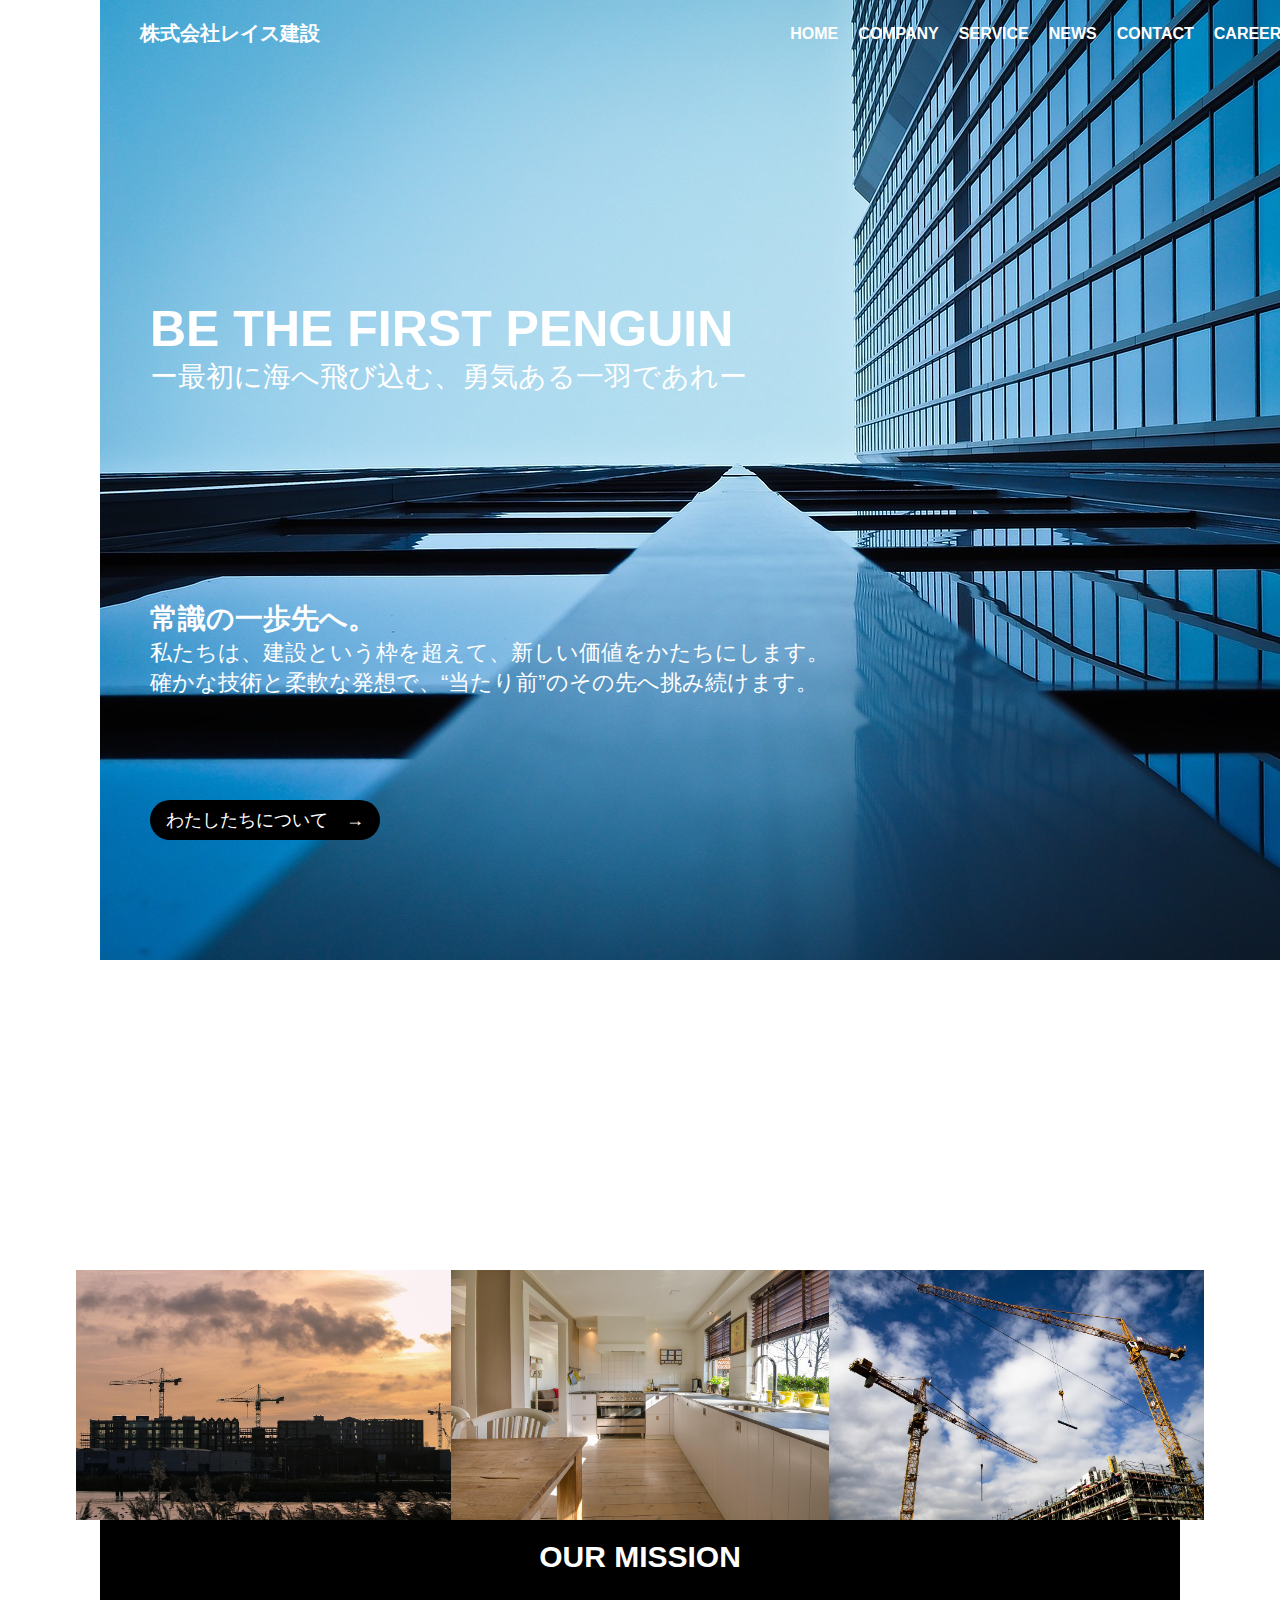
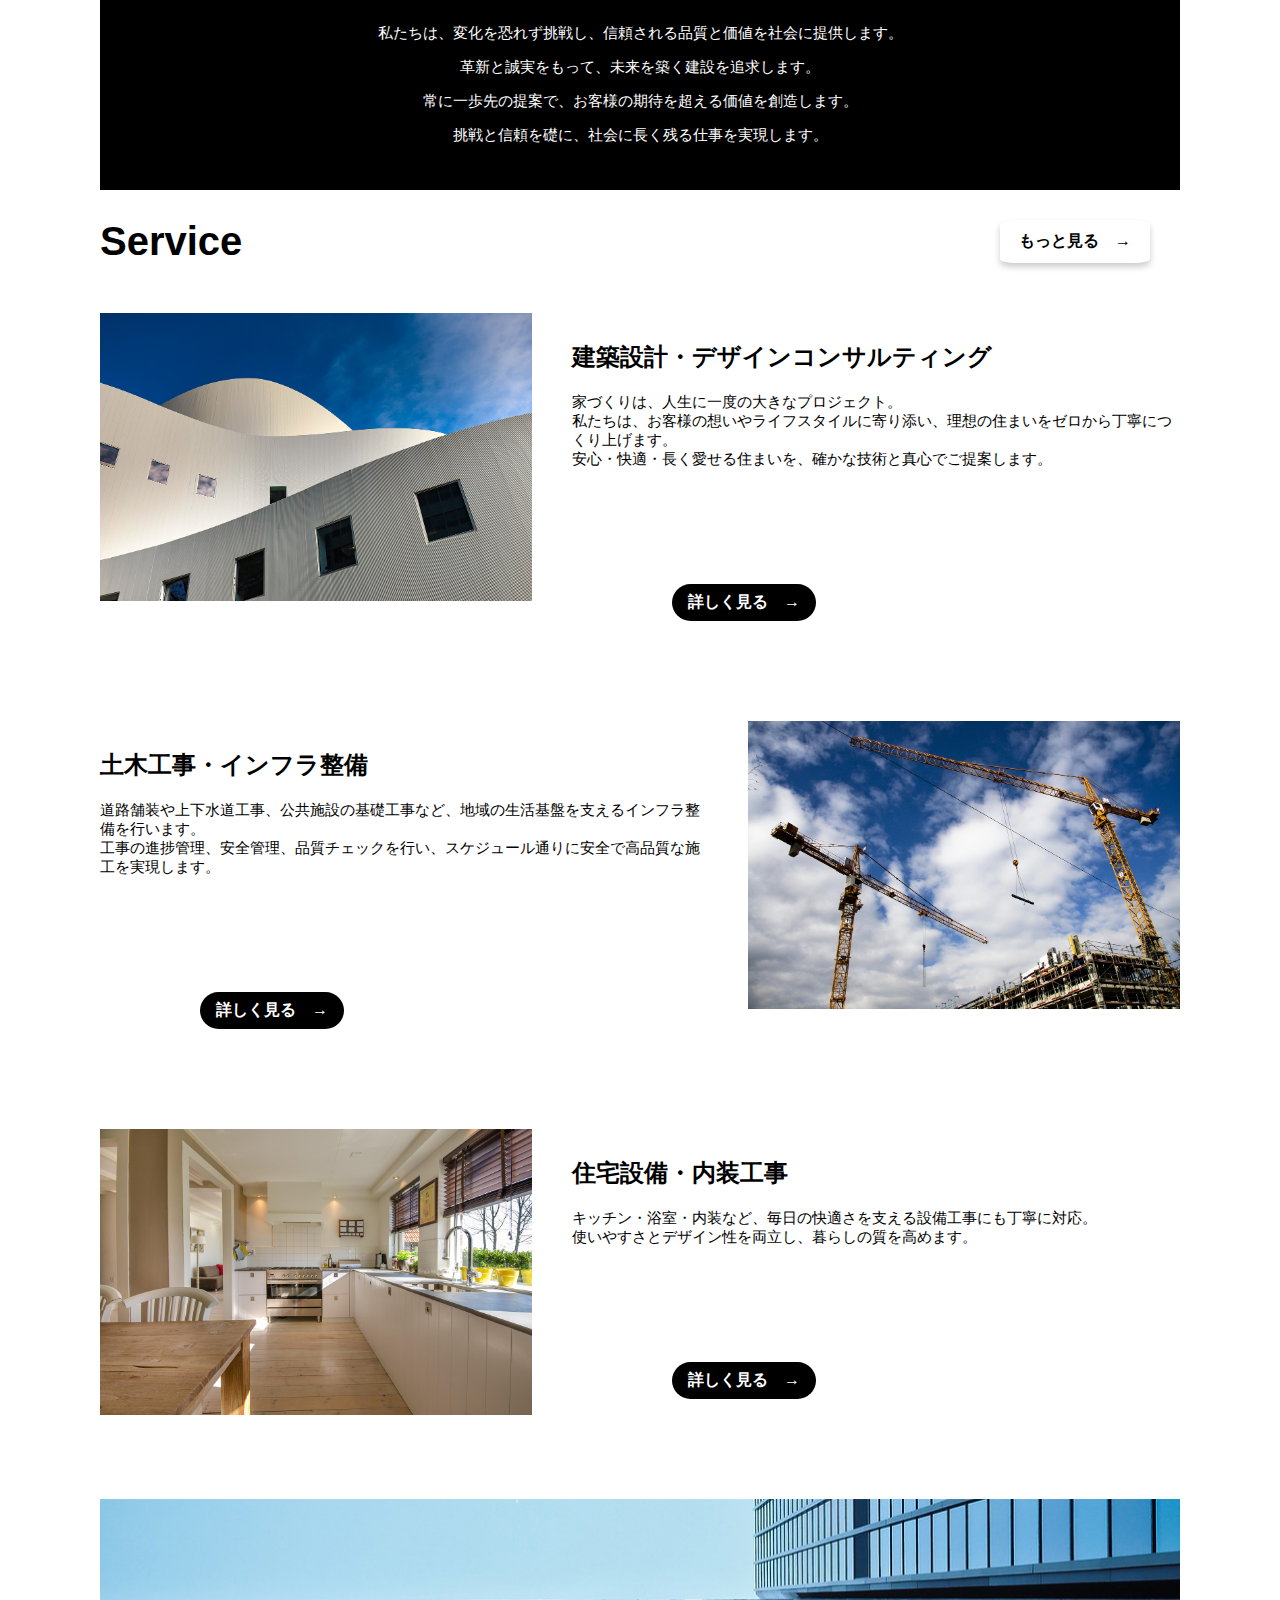
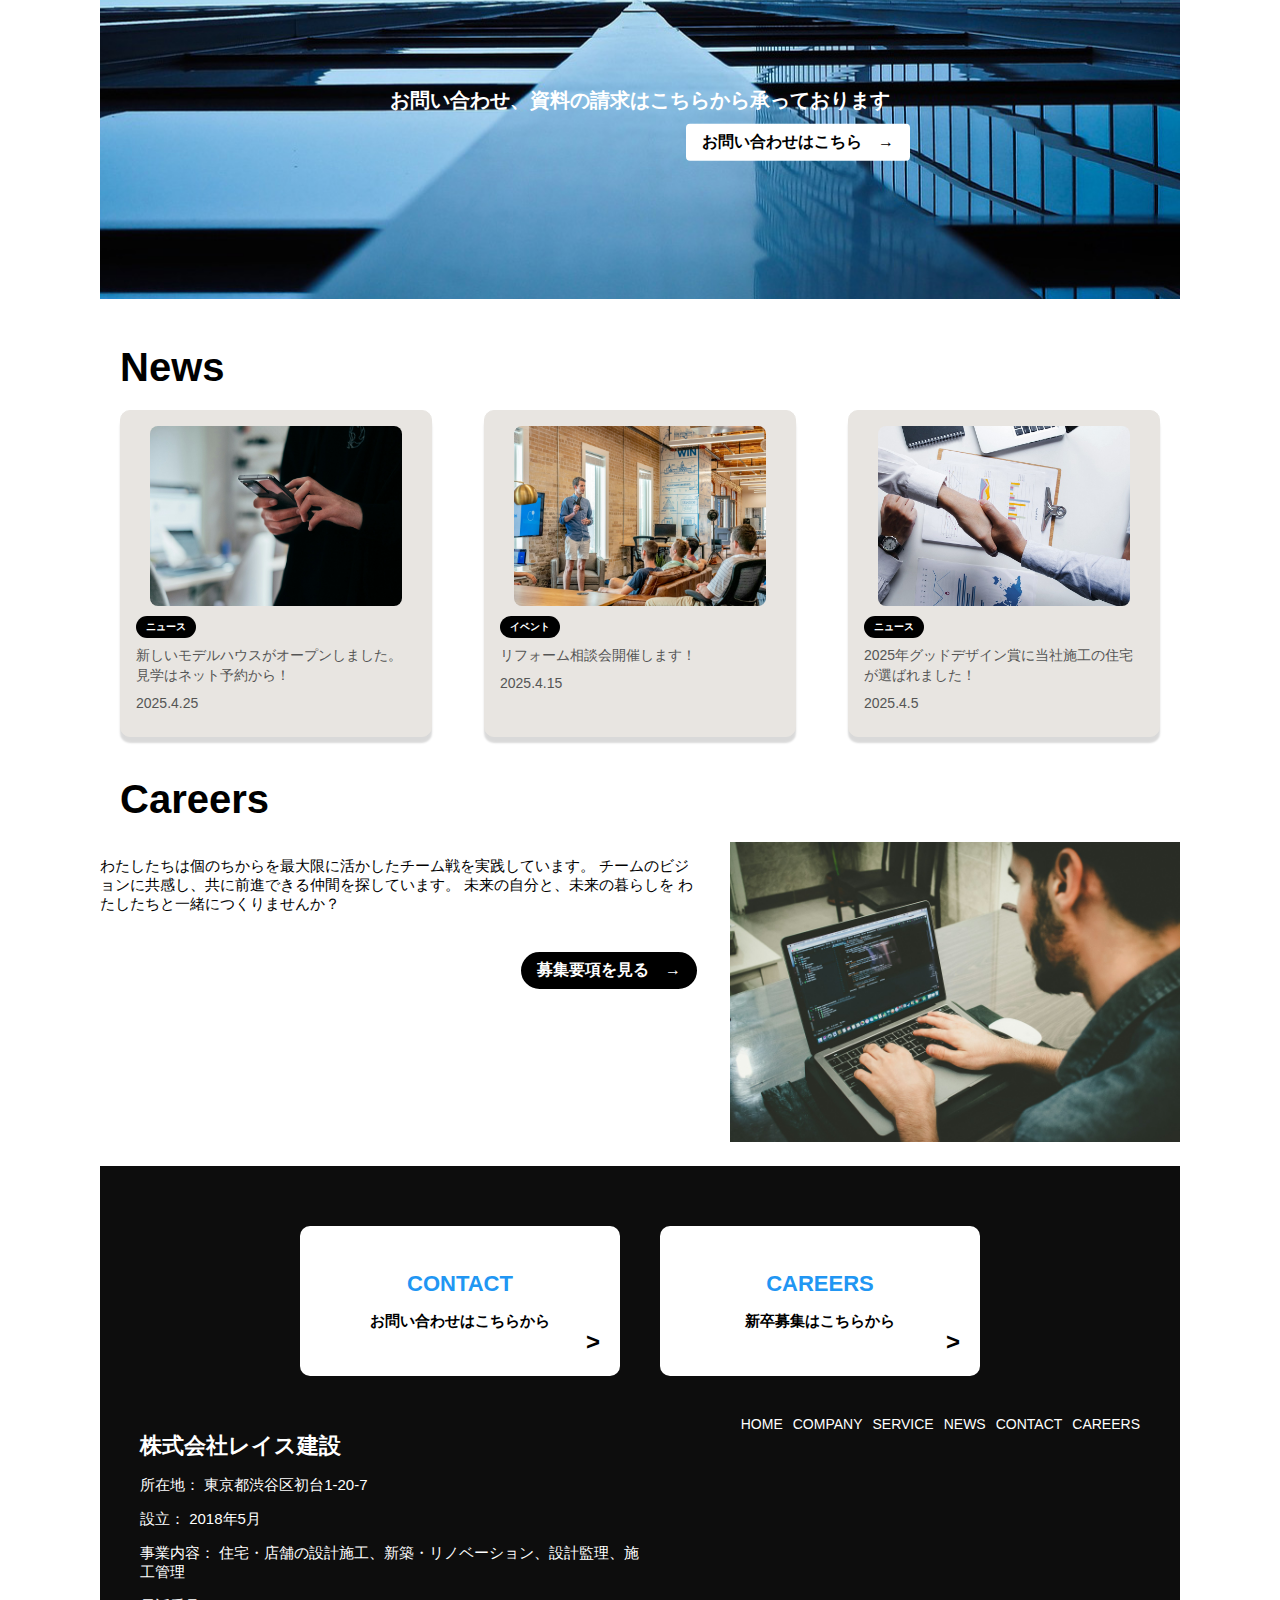
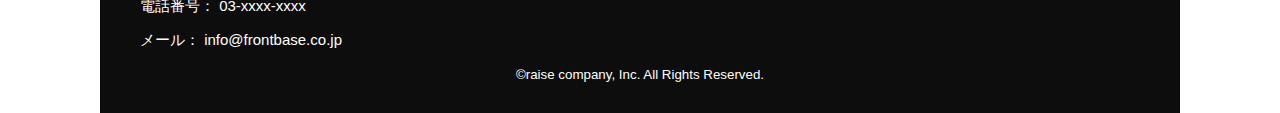
<file: building company/index.html>
<!DOCTYPE html>
<html>
 <head>
   <title>株式会社レイス建設</title>
   <meta charset="UTF-8">
   <meta name="description" content="レイス建設は新しい価値を、かたちにします。">
   <meta name="viewport" content="width=device-width, initial-scale=1.0">
   <link rel="stylesheet" href="style.css">
 </head>

 <body>
   <!-- ヘッダー -->
   <header>
     <a href="index.html" id="logo">株式会社レイス建設</a>

     <!-- PC用ナビゲーション -->
     <nav id="nav-pc">
       <ul>
         <li><a href="index.html#home">HOME</a></li>
         <li><a href="index.html#company">COMPANY</a></li>
         <li><a href="index.html#service">SERVICE</a></li>
         <li><a href="index.html#news">NEWS</a></li>
         <li><a href="index.html#contact">CONTACT</a></li>
         <li><a href="index.html#careers">CAREERS</a></li>
       </ul>
     </nav>
   </header>

    <main>
    <article>
      <!-- メインビジュアル -->
      <section id="main-visual">
        <div id="main-message">
            <h1>BE THE FIRST PENGUIN</h1>
            <p>ー最初に海へ飛び込む、勇気ある一羽であれー</p>           
        </div>
        <div id="main-message2"> 
             <h2>常識の一歩先へ。</h2>
             <p>私たちは、建設という枠を超えて、新しい価値をかたちにします。<br>
                確かな技術と柔軟な発想で、“当たり前”のその先へ挑み続けます。</p>
        </div> 
        <div id="main-message3" >       
            <p>わたしたちについて　→</p>
        </div>    
        
        <img src="images/architecture-1048092_1280.jpg" alt="会社外観">
      </section>

      <section class="works-flex">
      <div class="works-div">
        <img class="works1" src="images/skyline-1108560_1280.jpg" alt="工事の写真">
        <img class="works2" src="images/kitchen-2165756_1280.jpg" alt="キッチンの写真">
        <img class="works3" src="images/site-285645_1280.jpg" alt="工事の写真">
      </div>
    </section>

    <section class="our-mission">
      <h1>OUR MISSION</h1>
      <p>私たちは、変化を恐れず挑戦し、信頼される品質と価値を社会に提供します。<br>
      <p>革新と誠実をもって、未来を築く建設を追求します。</p>
      <p>常に一歩先の提案で、お客様の期待を超える価値を創造します。</p>
      <p>挑戦と信頼を礎に、社会に長く残る仕事を実現します。</p>
    </section>

  <section class="service">
  <div class="service-title">
    <h1>Service</h1>
    <span>もっと見る　→</span>
  </div>

  <!-- サービス1 -->
  <div class="service1">
    <img src="images/architecture-5713016_1280.jpg" alt="建造物">
    <div class="service-detail">
      <h2>建築設計・デザインコンサルティング</h2>
      <p>
        家づくりは、人生に一度の大きなプロジェクト。<br>
        私たちは、お客様の想いやライフスタイルに寄り添い、理想の住まいをゼロから丁寧につくり上げます。<br>
        安心・快適・長く愛せる住まいを、確かな技術と真心でご提案します。
      </p>
      <span>詳しく見る　→</span>
    </div>
  </div>

  <!-- サービス2 -->
  <div class="service2">
    <div class="service-detail">
      <h2>土木工事・インフラ整備</h2>
      <p>
        道路舗装や上下水道工事、公共施設の基礎工事など、地域の生活基盤を支えるインフラ整備を行います。<br>
        工事の進捗管理、安全管理、品質チェックを行い、スケジュール通りに安全で高品質な施工を実現します。
      </p>
      <span>詳しく見る　→</span>
    </div>
    <img src="images/site-285645_1280.jpg" alt="工事中の写真">
  </div>

  <!-- サービス3 -->
  <div class="service3">
    <img src="images/kitchen-2165756_1280.jpg" alt="キッチンの写真">
    <div class="service-detail">
      <h2>住宅設備・内装工事</h2>
      <p>
        キッチン・浴室・内装など、毎日の快適さを支える設備工事にも丁寧に対応。<br>
        使いやすさとデザイン性を両立し、暮らしの質を高めます。
      </p>
      <span>詳しく見る　→</span>
    </div>
  </div>
</section>


    <section class="contact">
      <img src="images/ビル写真.jpg" alt="建物の写真">
       <div class="contact-text">
      <h1>お問い合わせ、資料の請求はこちらから承っております</h1>
      <span>お問い合わせはこちら　→</span>
      </div>
    </section>

 
<!-- ニュース -->
<section class="news">
  <h1>News</h1>

  <div class="news-list">
    <div class="news-contents">
      <div class="image-wrapper">
        <img src="images/product-photo2 (1).jpg" alt="携帯電話を操作する写真">
      </div>
      <div class="news-text">
        <span>ニュース</span>
        <p>新しいモデルハウスがオープンしました。<br>見学はネット予約から！</p>
        <p class="news-date">2025.4.25</p>
      </div>
    </div>

    <div class="news-contents">
      <div class="image-wrapper">
        <img src="images/product-photo4 (1).jpg" alt="演説する男性">
      </div>
      <div class="news-text">
        <span>イベント</span>
        <p>リフォーム相談会開催します！</p>
        <p class="news-date">2025.4.15</p>
      </div>
    </div>

    <div class="news-contents">
      <div class="image-wrapper">
        <img src="images/business-7111764_1280.jpg" alt="握手する手">
      </div>
      <div class="news-text">
        <span>ニュース</span>
        <p>2025年グッドデザイン賞に当社施工の住宅が選ばれました！</p>
        <p class="news-date">2025.4.5</p>
      </div>
    </div>
  </div>
</section>


<!-- キャリア -->
  <section class="careers"> 
    <h1>Careers</h1>
    <div class="careers-contents"> 
      <div class="careers-flex">
        <p>
          わたしたちは個のちからを最大限に活かしたチーム戦を実践しています。
          チームのビジョンに共感し、共に前進できる仲間を探しています。

          未来の自分と、未来の暮らしを
          わたしたちと一緒につくりませんか？
        </p>
        <span>募集要項を見る　→</span>
      </div>
   
    <div>  
        <img class="careers-img" src="images/product-photo1 (1).jpg" alt="PCと男性">
      </div>
    </div>      
  </section>

 </article>

    <footer>
    <div class="footer-contact">
      <div class="contact-box">
        <h1>CONTACT</h1>
        <P>お問い合わせはこちらから</P>
      </div>
      <div class="contact-box">
        <h1>CAREERS</h1>
        <p>新卒募集はこちらから</p>
      </div>
    </div>

      <div class="footer-bottom">
       <div id="footer-logo">
        <h1>株式会社レイス建設</h1>
        <p>所在地： 東京都渋谷区初台1-20-7</p>
        <p>設立： 2018年5月</p>
        <p>事業内容： 住宅・店舗の設計施工、新築・リノベーション、設計監理、施工管理</p>
        <p>電話番号： 03-xxxx-xxxx</p>
        <p>メール： info@frontbase.co.jp</p>
      </div>
      
      <div id="footer-link">
        <a href="home.html">HOME</a>
        <a href="company.html">COMPANY</a>
        <a href="index.html#service">SERVICE</a>
        <a href="index.html#news">NEWS</a>
        <a href="index.html#contact">CONTACT</a>
        <a href="index.html#careers">CAREERS</a>
      </div>
     </div>
       
      <div class="copylight">
          <span id="copyright">&copy;raise company, Inc. All Rights Reserved. </span>
      </div>  
    </footer>
  </main>
  </body>
  </html>
</file>
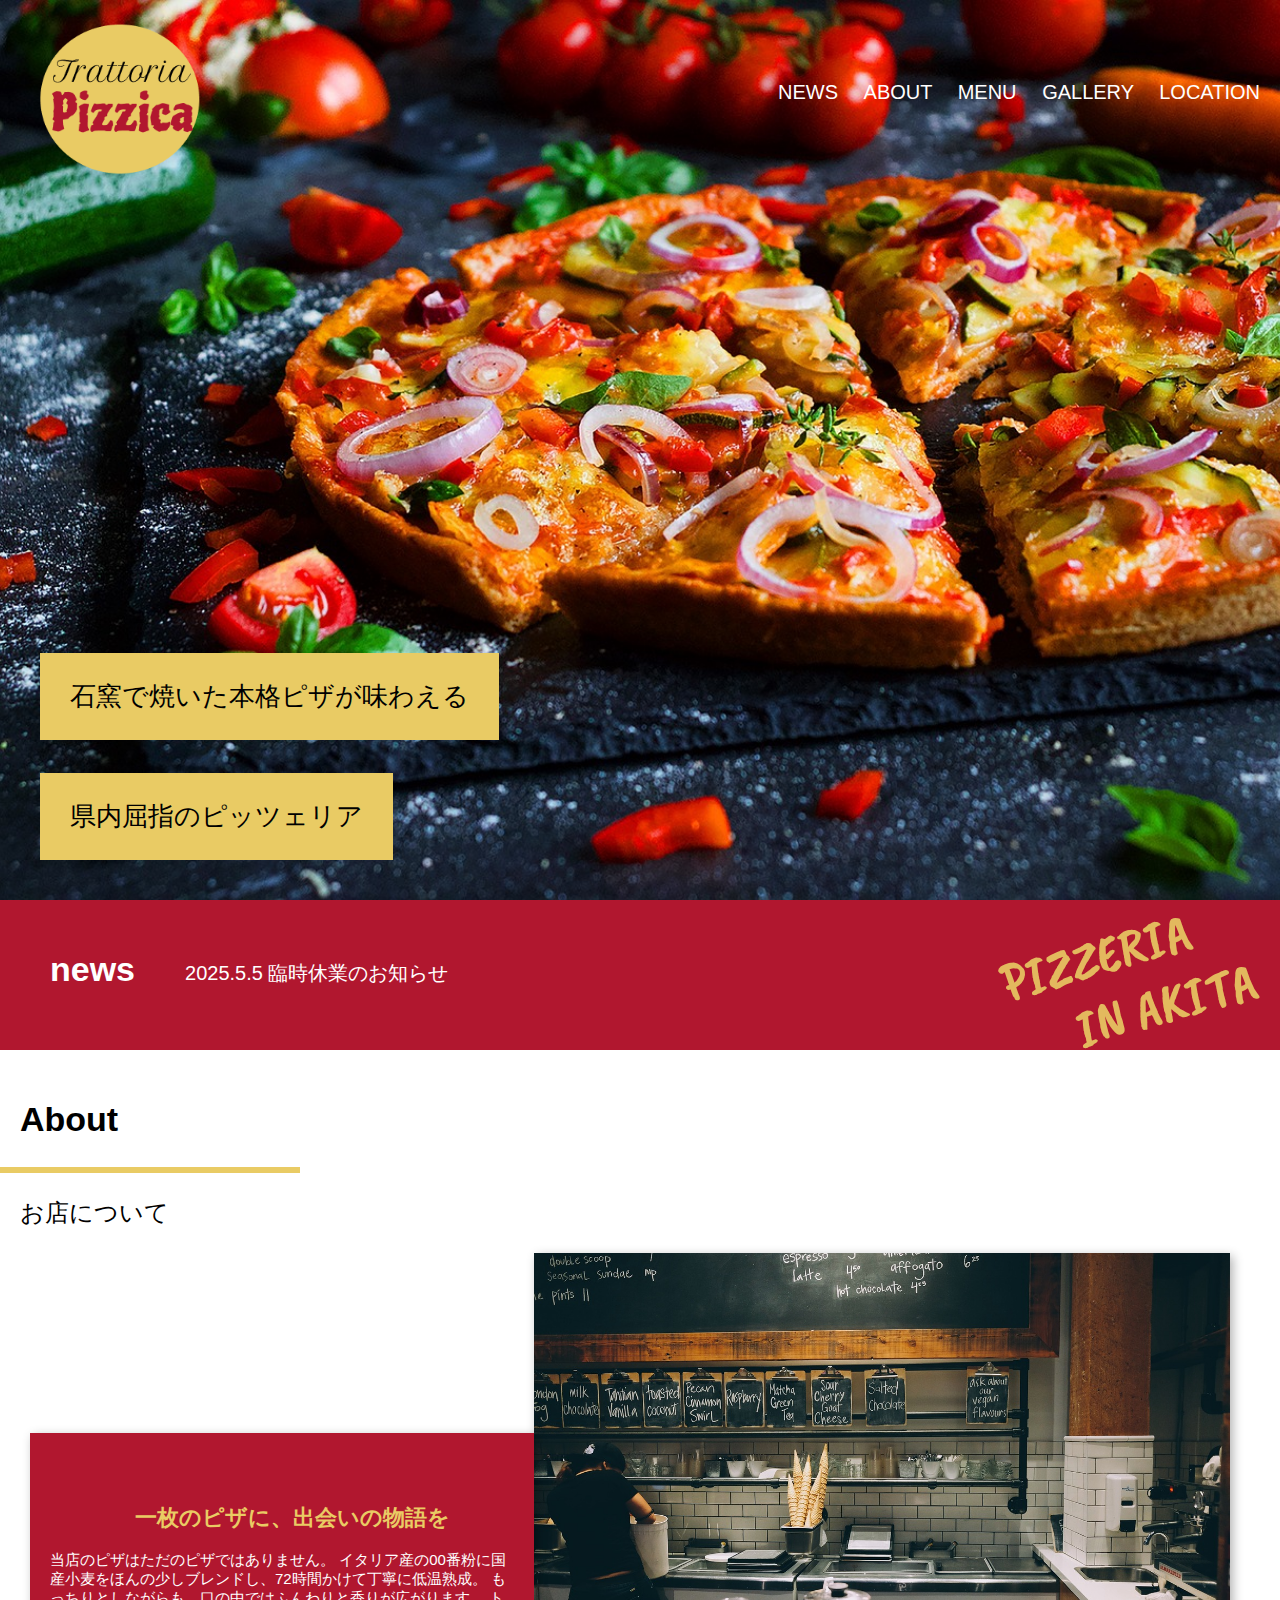
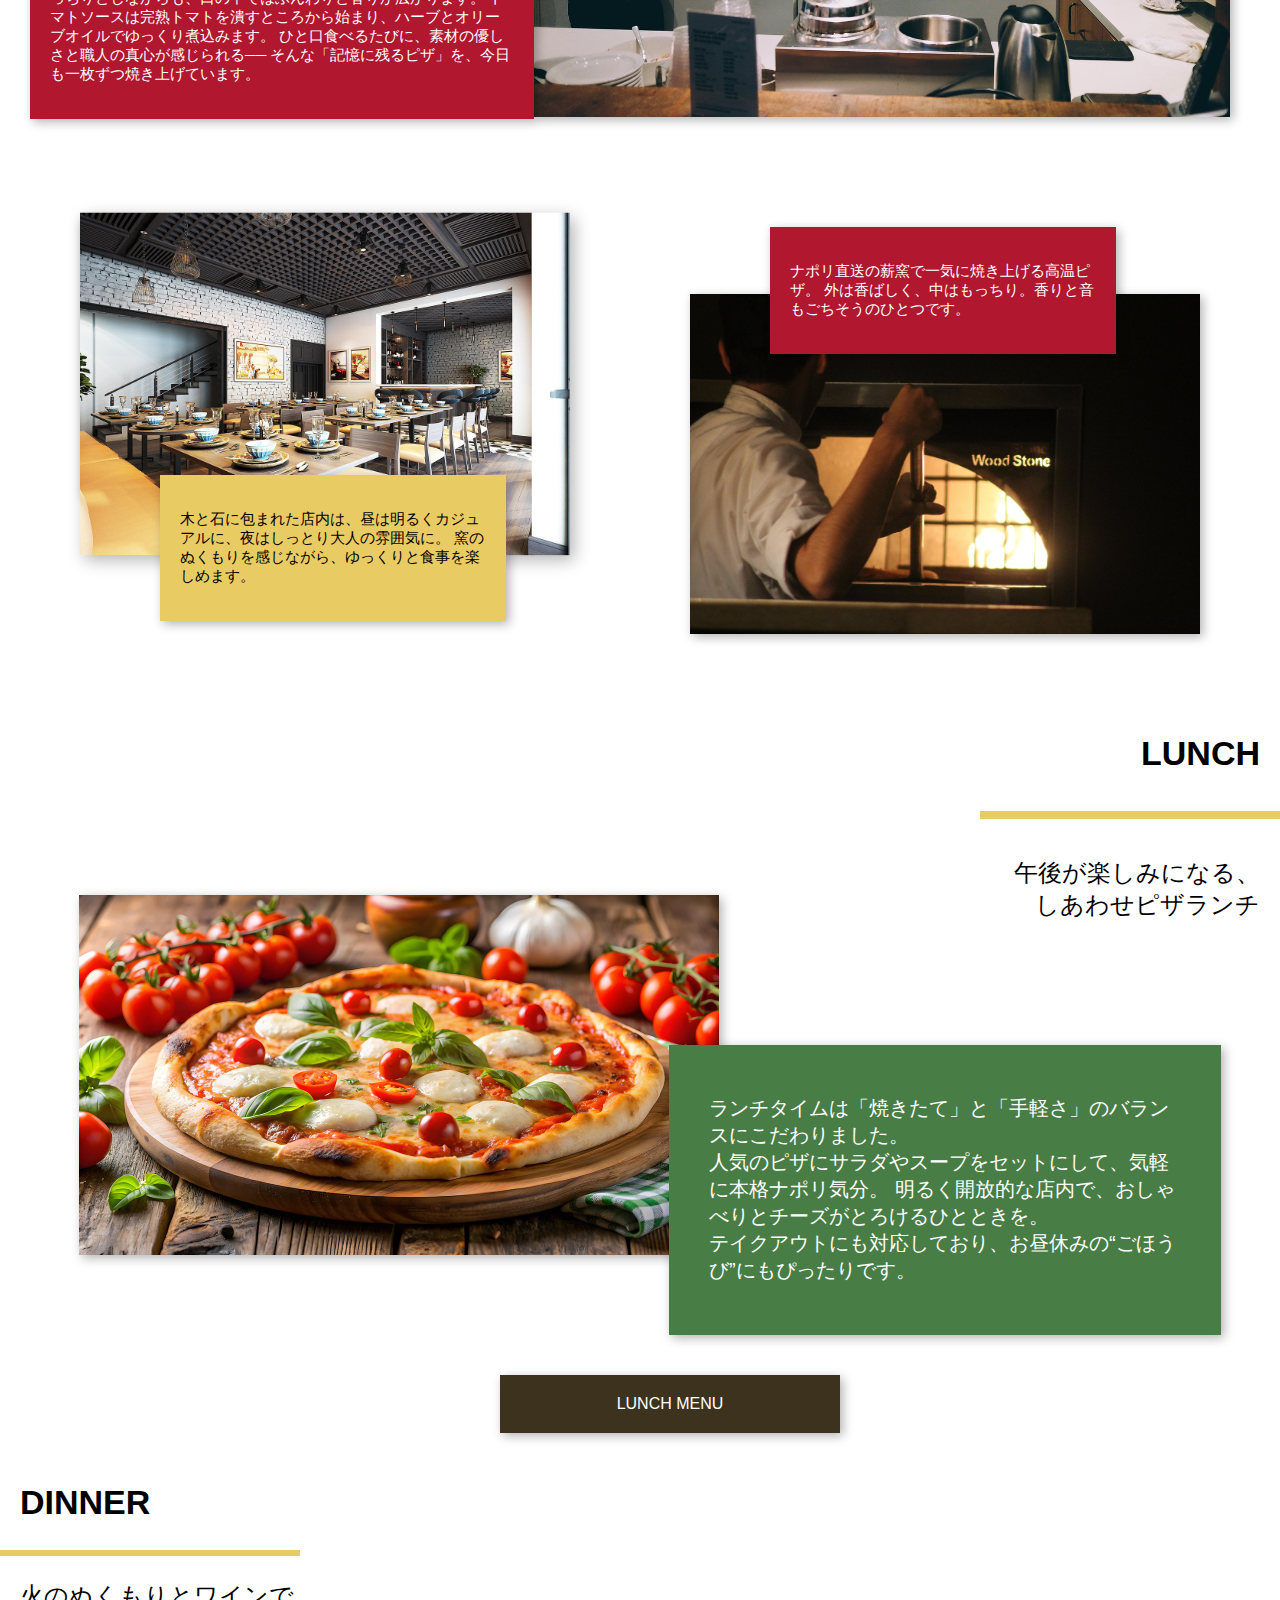
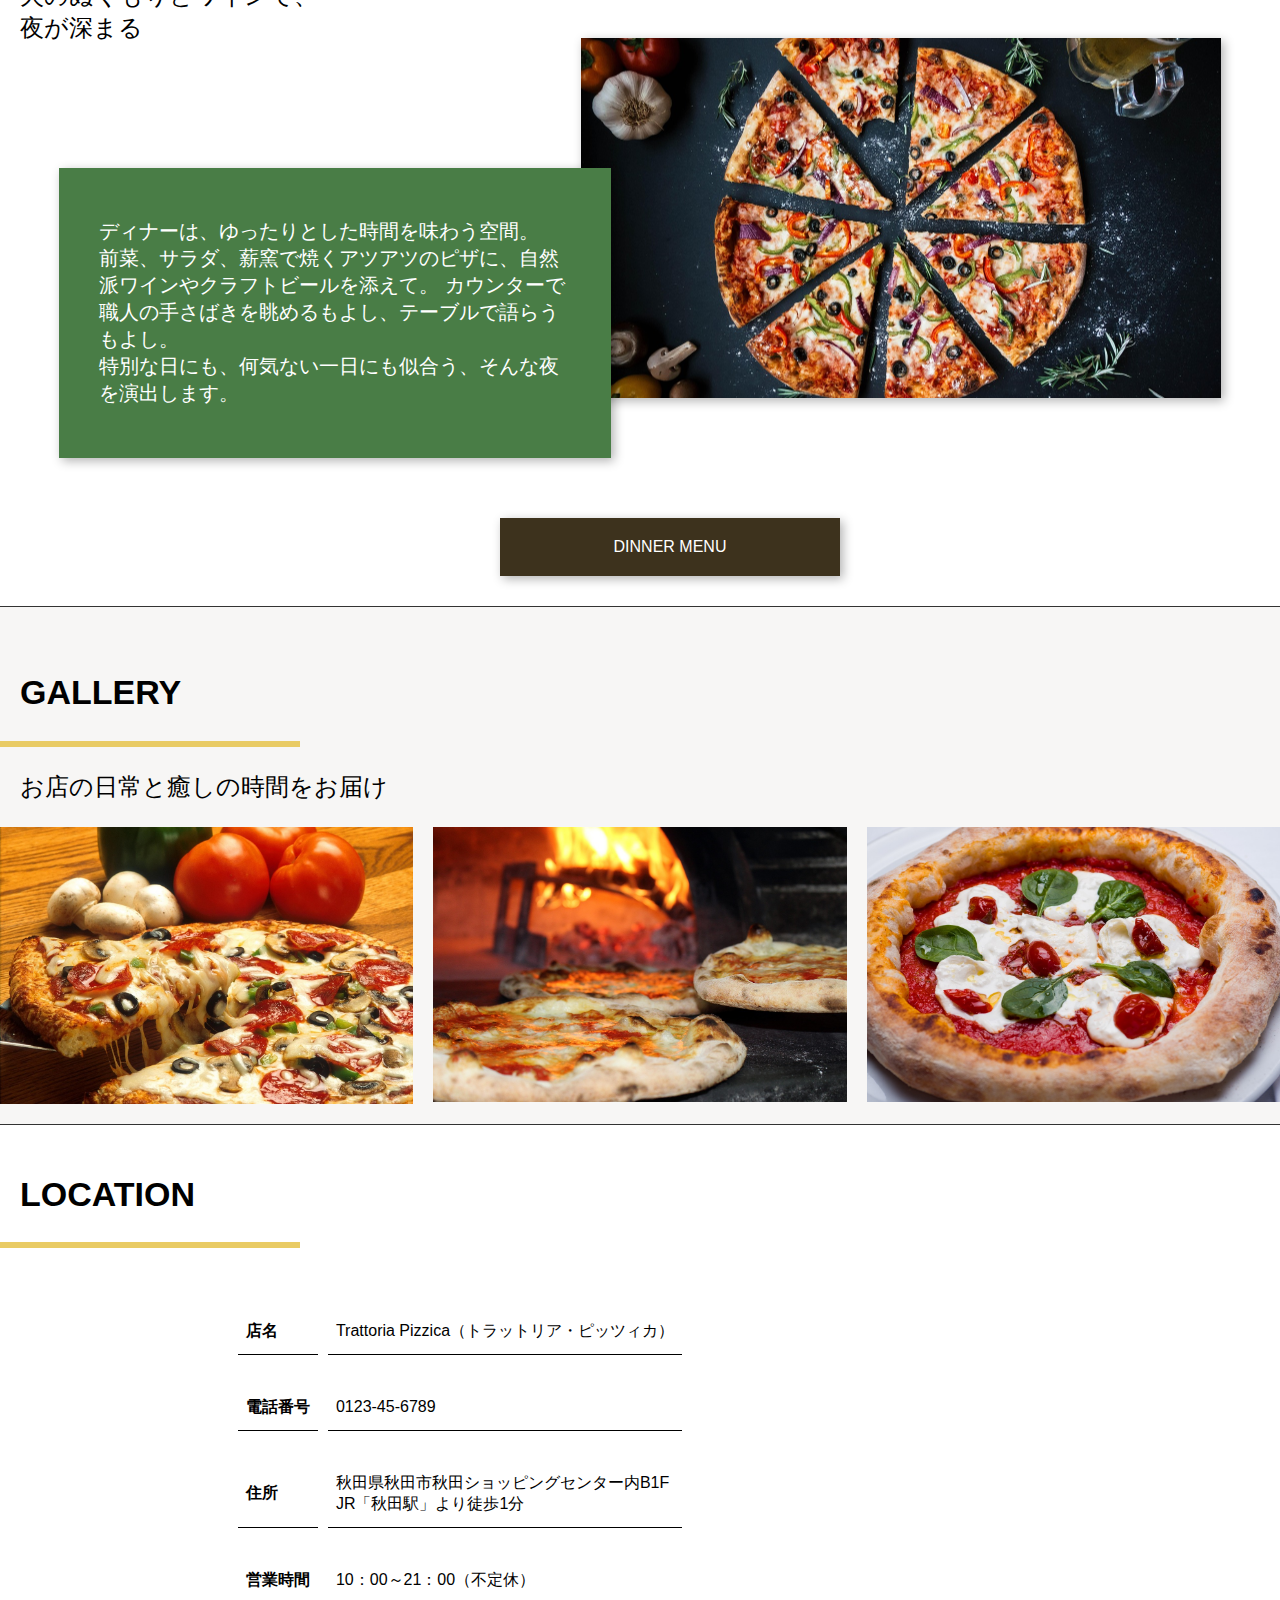
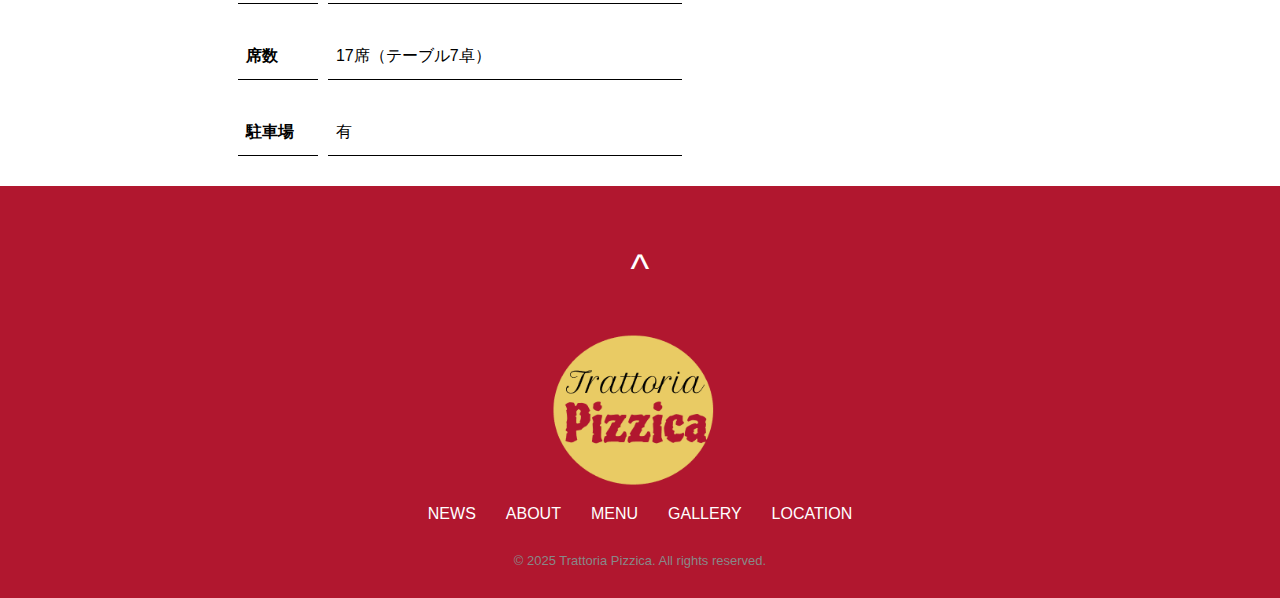
<file: Trattoria Pizzica/index.html>
<!DOCTYPE html>
<html>
  <head>
    <title>Trattoria Pizzica</title>
     <meta charset="UTF-8">
     <meta name="description" content="すべては”おいしい”のために。石窯で焼いた本格ピザが味わえる秋田市のピザ屋さん。">
     <meta name="viewport" content="width=device-width, initial-scale=1.0">
     <link rel="stylesheet" href="style.css">
  </head>

<body>
  

   <main>
    <article>
      <!-- メインビジュアル -->
 <section id="main-visual">
       <!--ヘッダー-->
  <header>
     <a href="index.html" id="logo"><img src="images/Frame 14.png" alt="トップページに戻る"></a>

      <nav id="nav-pc">
      <a href="index.html#news">NEWS</a>
      <a href="index.html#about">ABOUT</a>
      <a href="menu.html">MENU</a>
      <a href="gallery.html">GALLERY</a>
      <a href="index.html#company">LOCATION</a>
    </nav>
  </header> 
      <div>
        <div id="main-message">
            <p>石窯で焼いた本格ピザが味わえる</p>
        </div>
        <div id="main-message2">  
            <p>県内屈指のピッツェリア</p>
        </div>    
      </div>
        <img src="images/italian-cuisine-6903773_1280.jpg" alt="ピザ画像">      
      </section>
     
      <section id="news">
  <div id="info">
    <h1>news</h1>
    <p>2025.5.5 臨時休業のお知らせ</p>
  </div>
  
  <!-- この位置に手書き文字を追加 -->
  <div class="handwritten-text">
     <span class="line1">PIZZERIA</span><br>
    <span>IN AKITA</span>
</section>

 <section id="about">
  <h2>About</h2>
   <hr>
   <h3>お店について</h3>

   <section class="section-flex">  
  <div class="about-profile overlap-left">
    <h2>一枚のピザに、出会いの物語を</h2>
    <p>当店のピザはただのピザではありません。
      イタリア産の00番粉に国産小麦をほんの少しブレンドし、72時間かけて丁寧に低温熟成。 
      もっちりとしながらも、口の中ではふんわりと香りが広がります。
      トマトソースは完熟トマトを潰すところから始まり、ハーブとオリーブオイルでゆっくり煮込みます。
      ひと口食べるたびに、素材の優しさと職人の真心が感じられる──
      そんな「記憶に残るピザ」を、今日も一枚ずつ焼き上げています。</p>
  </div>
  <div class="img-box">
    <img src="images/food-1685942_1280.jpg" class="kictin">
  </div>
</section>

<section class="section-flex4">
  <section class="section-flex2">
    <div class="img-box">  
     <img src="images/restaurant-6479818_1280.jpg" class="kictin2" > 
    </div>
    <div class="about-profile2 overlap-left">
        <p>木と石に包まれた店内は、昼は明るくカジュアルに、夜はしっとり大人の雰囲気に。 
          窯のぬくもりを感じながら、ゆっくりと食事を楽しめます。</p>
    </div>
  </section>

  <section class="section-flex2">
   
     <div class="about-profile3 overlap-left">
        <P>ナポリ直送の薪窯で一気に焼き上げる高温ピザ。
           外は香ばしく、中はもっちり。香りと音もごちそうのひとつです。</p>
     </div>
     <div>
       <img src="images/pizza-1041104_1280.jpg" class="kictin3" > 
     </div>  
      </section>
</section>
</section>


 <div class="menu">
   <h2>LUNCH</h2>
    <hr class="line">
    <h3>午後が楽しみになる、<br>しあわせピザランチ</h3>
  </div>  
   <section>
    <section id="about-flex">
     <img src="images/ai-generated-8714508_1280.jpg"> 
      <div class="about-lunch">
        <p class="eat-concept">ランチタイムは「焼きたて」と「手軽さ」のバランスにこだわりました。 <br>
          人気のピザにサラダやスープをセットにして、気軽に本格ナポリ気分。 明るく開放的な店内で、おしゃべりとチーズがとろけるひとときを。<br>
           テイクアウトにも対応しており、お昼休みの“ごほうび”にもぴったりです。</p>
      </div>
      </section>
    <section>
      <a href="menu.html#lunch" class="menu-button">LUNCH MENU</a>
    </section>

      <h2>DINNER</h2>
       <hr>
       <h3>火のぬくもりとワインで、<br>夜が深まる</h3>
    <section>
       <section id="about-flex">
     
      <div class="about-dinner">
        <p class="eat-concept">ディナーは、ゆったりとした時間を味わう空間。<br>
           前菜、サラダ、薪窯で焼くアツアツのピザに、自然派ワインやクラフトビールを添えて。 
           カウンターで職人の手さばきを眺めるもよし、テーブルで語らうもよし。<br>
            特別な日にも、何気ない一日にも似合う、そんな夜を演出します。</p>
      </div>
      <img class="dinner-img" src="images/pizza-3007395_1280.jpg"> 
      </section>
     <section>
      <a href="menu.html#dinner" class="menu-button">DINNER MENU</a>
     </section>
  
   <section class="gallary">
        <h2>GALLERY</h2>
        <hr>
        <h3>お店の日常と癒しの時間をお届け</h3>
      
    <section id="blog-flex">      
       <div class="works-div">
        <img class="blog-photo" src="images/pizza-386717_1280.jpg" alt="ピザ">
      </div>
      <div class="works-div">
        <img class="works-photo" src="images/pizza-2810589_1280.jpg" alt="窯">
      </div>
      <div class="works-div">
        <img class="works-photo" src="images/pizza-5275191_1280.jpg" alt="ピザ">        
      </div>
    </section>
    </section>

    <section id="company">
        <h2 class="index-h2">LOCATION</h2>
        <hr>

      <section class="company">  
        <div>
        <table id="company-table">
          <tr>
            <th class="tableheader-first">店名</th>
            <td class="cell-first">Trattoria Pizzica（トラットリア・ピッツィカ）</td>
          </tr>
　　　　　 <tr>
            <th class="tableheader">電話番号</th>
            <td class="cell">0123-45-6789</td>
          </tr>
          <tr>
            <th class="tableheader">住所</th>
            <td class="cell">秋田県秋田市秋田ショッピングセンター内B1F<br>JR「秋田駅」より徒歩1分</td>
          </tr>
          <tr>
            <th class="tableheader">営業時間</th>
            <td class="cell">10：00～21：00（不定休）</td>
          </tr>
          <tr>
            <th class="tableheader">席数</th>
            <td class="cell">17席（テーブル7卓）</td>
          </tr>
          <tr>
            <th class="tableheader">駐車場</th>
            <td class="cell">有</td>
          </tr>
　　　　　</table>
       </div> 
       <div class="map">
           <iframe src="https://www.google.com/maps/embed?pb=!1m18!1m12!1m3!1d3069.0120425966984!2d140.12716487491824!3d39.716912071560664!2m3!1f0!2f0!3f0!3m2!1i1024!2i768!4f13.1!3m3!1m2!1s0x5f8fc29251408f53%3A0x3c5b7f8f2ab40f2d!2z56eL55Sw6aeF!5e0!3m2!1sja!2sjp!4v1748163389234!5m2!1sja!2sjp" width="600" height="450" style="border:0;" allowfullscreen="" loading="lazy" referrerpolicy="no-referrer-when-downgrade"></iframe>
         </div>
          </section>   
      </section>   
  
    </article>

     <footer class="footer-box">
      <div id="footer-logo">
         <div class="footer-arrow">^</div> 
        <a href="index.html" id="logo"><img src="images/Frame 14.png" alt="Trattoria Pizzicaロゴ"></a>
      </div>
      <div class="footer-link">
        <a href="index.html#news">NEWS</a>
        <a href="index.html#about">ABOUT</a>
        <a href="menu.html">MENU</a>
      <a href="gallery.html">GALLERY</a>
      <a href="index.html#company">LOCATION</a>
      </div>
      <div class="footer-copyright">
        &copy; 2025 Trattoria Pizzica. All rights reserved.
      </div>

    </footer>

  </main>
</body>
</html>
</file>
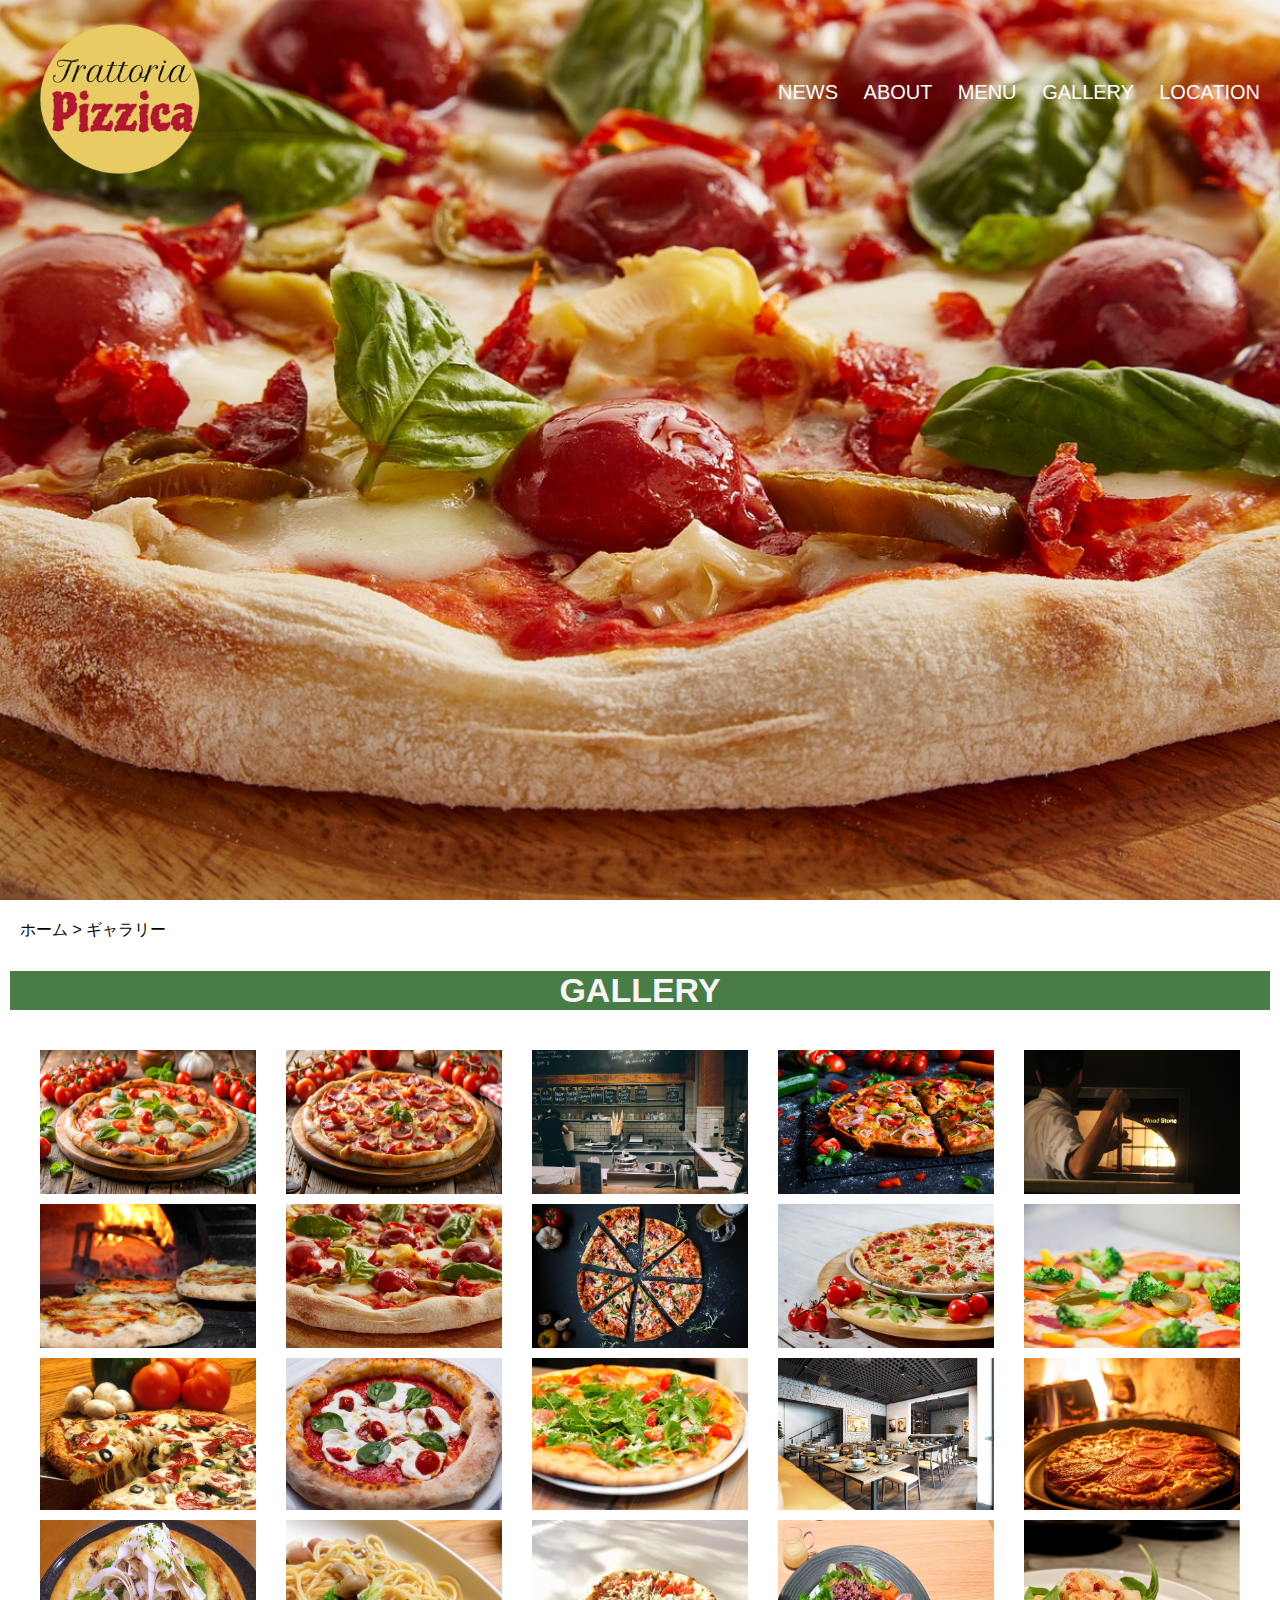
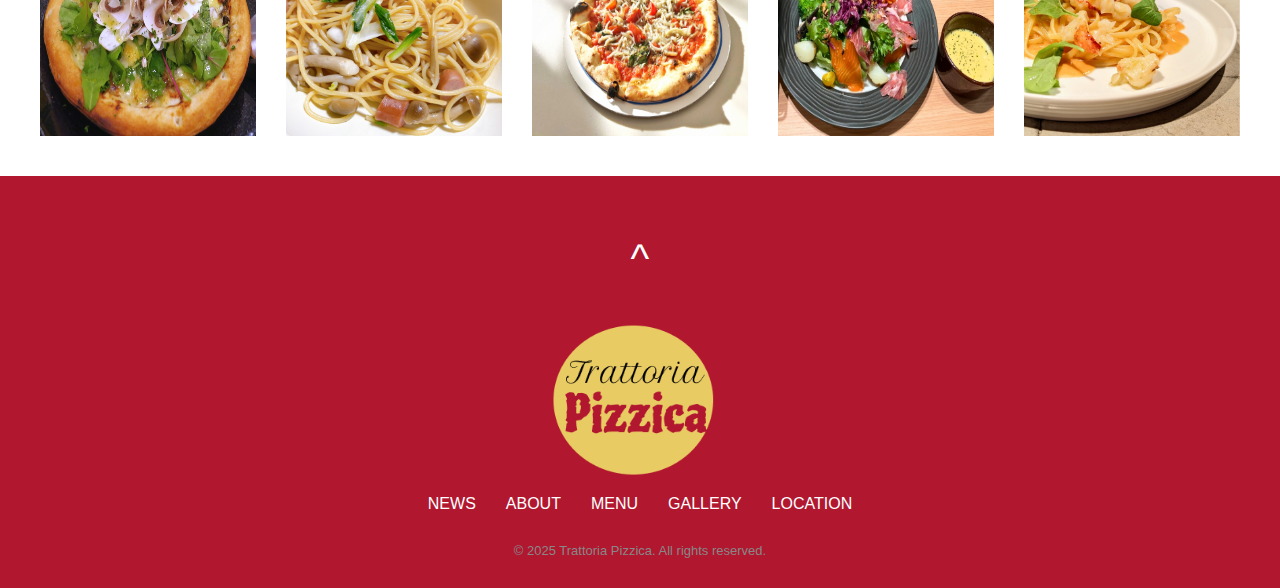
<file: Trattoria Pizzica/gallery.html>
<!DOCTYPE html>
<html>
  <head>
    <title>Trattoria Pizzica - gallery</title>
     <meta charset="UTF-8">
     <meta name="description" content="すべては”おいしい”のために。石窯で焼いた本格ピザが味わえる秋田市のピザ屋さん。">
     <meta name="viewport" content="width=device-width, initial-scale=1.0">
     <link rel="stylesheet" href="style.css">
  </head>

<body>
  

   <main>
    <article>
      <!-- メインビジュアル -->
 <section id="main-visual">
       <!--ヘッダー-->
  <header>
     <a href="index.html" id="logo"><img src="images/Frame 14.png" alt="トップページに戻る"></a>

      <nav id="nav-pc">
      <a href="index.html#news">NEWS</a>
      <a href="index.html#about">ABOUT</a>
      <a href="menu.html">MENU</a>
      <a href="gallery.html">GALLERY</a>
      <a href="index.html#company">LOCATION</a>
    </nav>
  </header> 
        <img src="images/pizza-3000273_1280.jpg" alt="ピザ画像">      
 </section>

  <section id="menu">
          <div>ホーム > ギャラリー</div>
      </section>

      <body>
        <main>
          <article>

            <section class="g-title">
              <h2>GALLERY</h2>
              <div class="img-g">
                <img src="images/ai-generated-8714508_1280.jpg">
                <img src="images/ai-generated-8714517_1280.jpg">
                <img src="images/food-1685942_1280.jpg">
                <img src="images/italian-cuisine-6903773_1280.jpg">
                <img src="images/pizza-1041104_1280.jpg">
                <img src="images/pizza-2810589_1280.jpg">
                <img src="images/pizza-3000273_1280.jpg">
                <img src="images/pizza-3007395_1280.jpg">
                <img src="images/pizza-3010062_1280.jpg">
                <img src="images/pizza-346985_1280.jpg">
                <img src="images/pizza-386717_1280.jpg">
                <img src="images/pizza-5275191_1280.jpg">
                <img src="images/pizza-711662_1280.jpg">
                <img src="images/restaurant-6479818_1280.jpg">
                <img src="images/salami-pizza-6593465_1280.jpg">
                <img src="menu-images/31897952_s.jpg">
                <img src="menu-images/32666197_s.jpg">
                <img src="menu-images/32690287_s.jpg">
                <img src="menu-images/32744088_s.jpg">
                <img src="menu-images/32848712_s.jpg">
              
            
              </div>
            </section>

          </article>


          <footer class="footer-box">
      <div id="footer-logo">
         <div class="footer-arrow">^</div> 
        <a href="index.html" id="logo"><img src="images/Frame 14.png" alt="Trattoria Pizzicaロゴ"></a>
      </div>
      <div class="footer-link">
        <a href="index.html#news">NEWS</a>
        <a href="index.html#about">ABOUT</a>
        <a href="menu.html">MENU</a>
      <a href="gallery.html">GALLERY</a>
      <a href="index.html#company">LOCATION</a>
      </div>
      <div class="footer-copyright">
        &copy; 2025 Trattoria Pizzica. All rights reserved.
      </div>
    </footer> 
        </main>
      </body>
      </html>
</file>
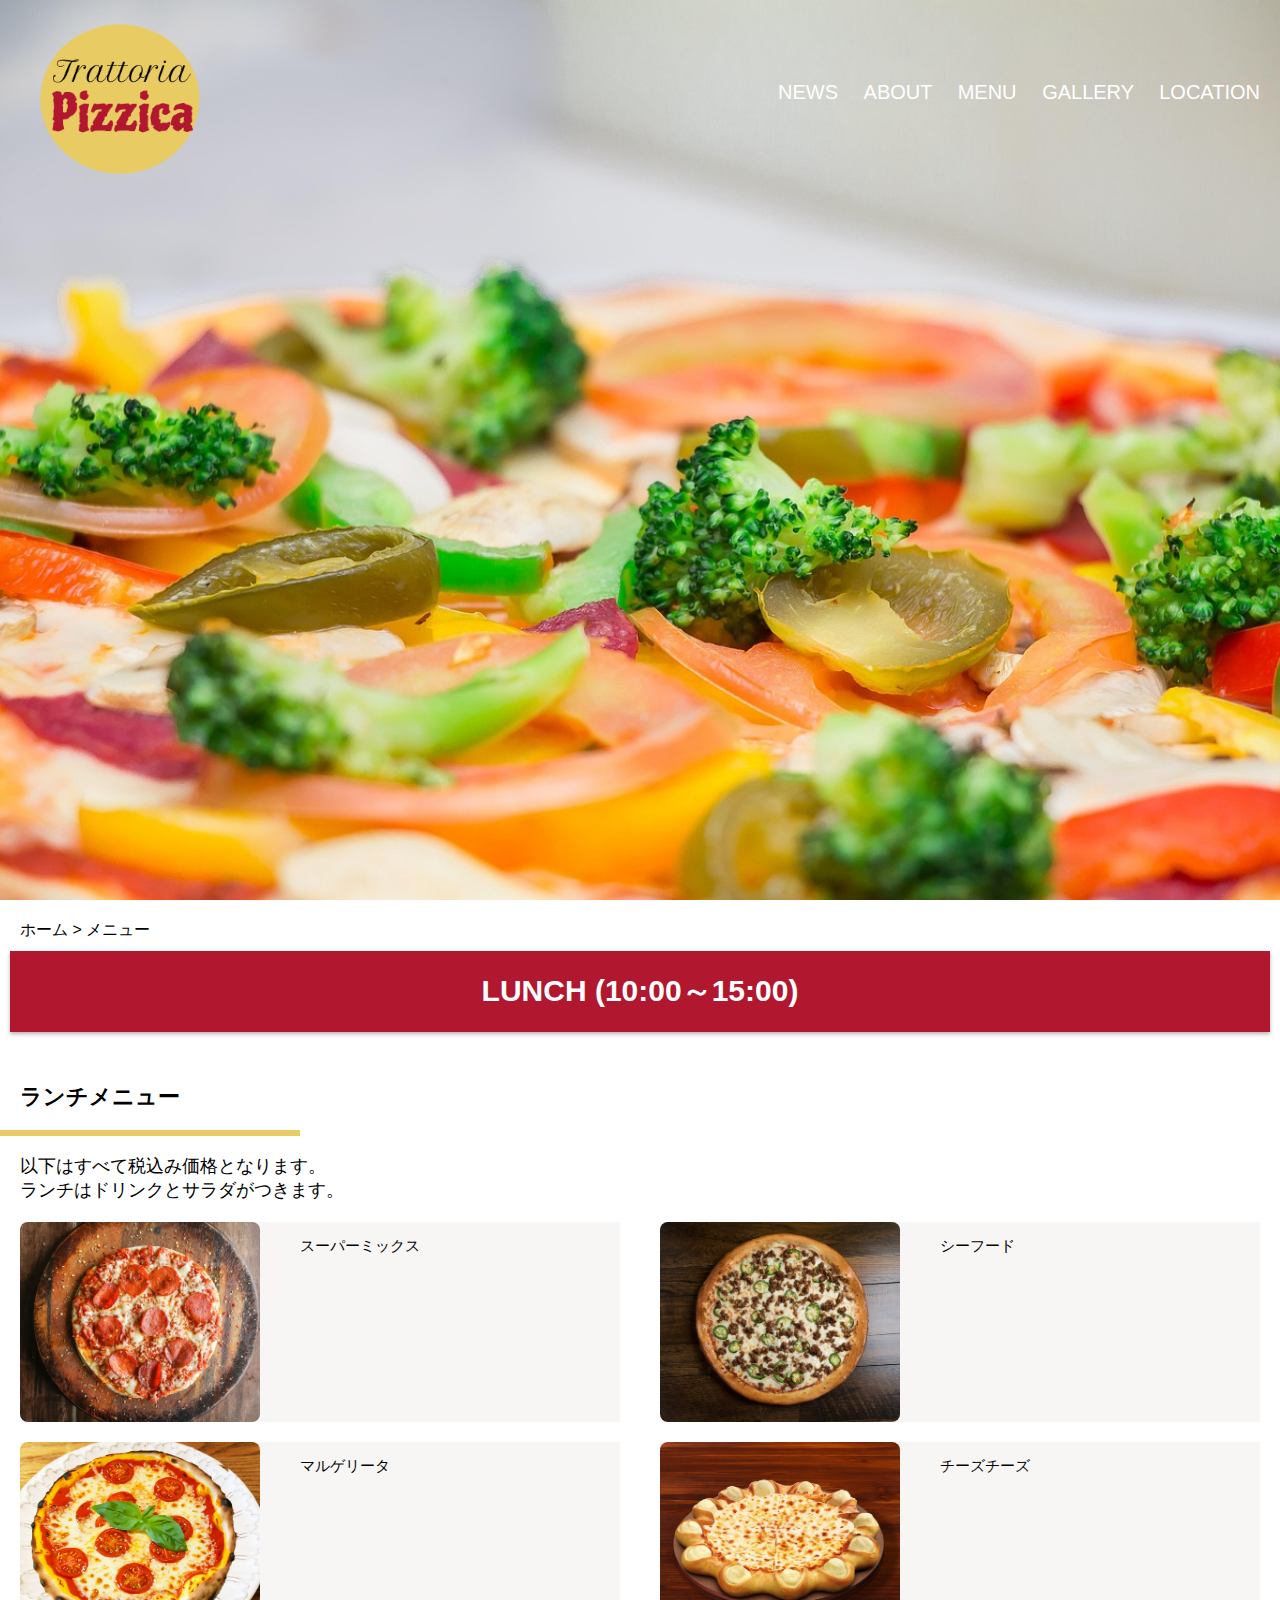
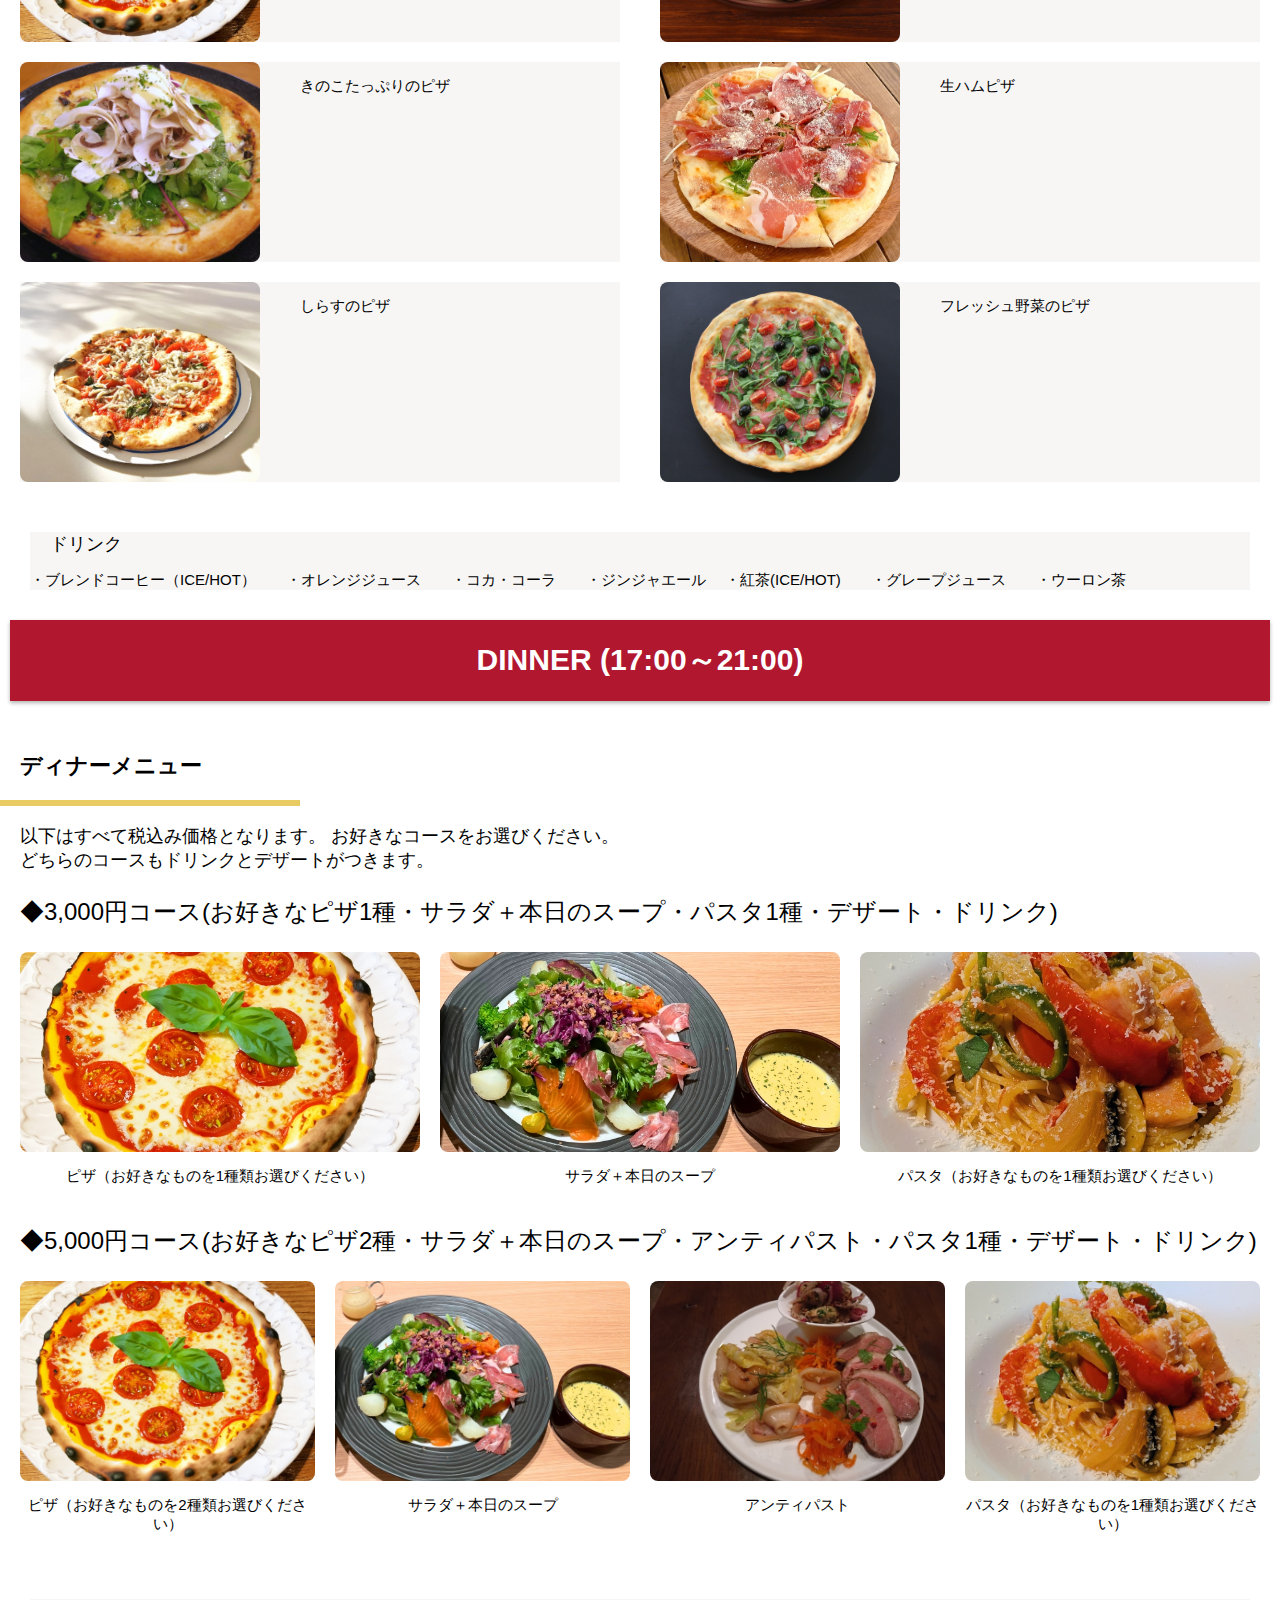
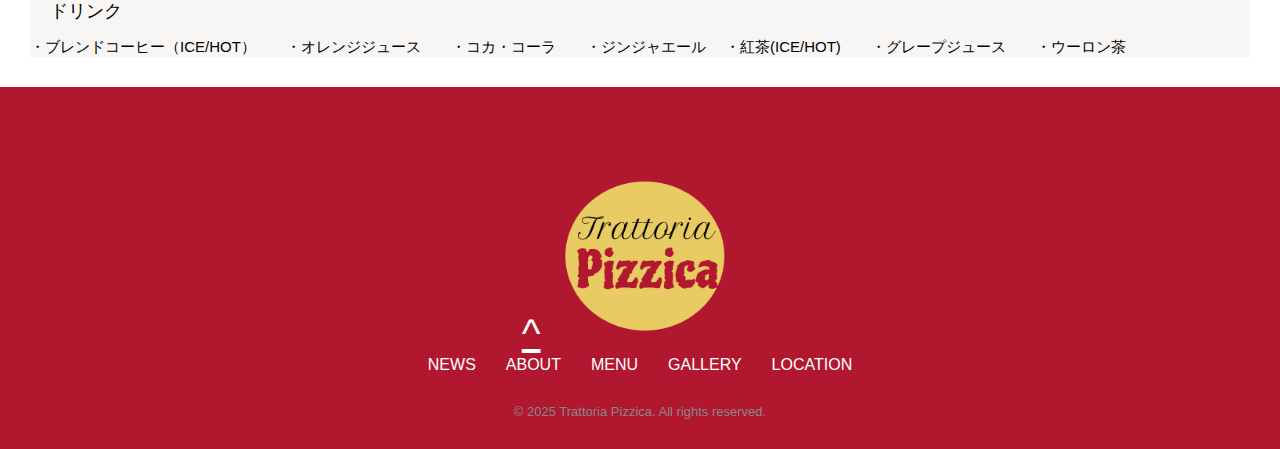
<file: Trattoria Pizzica/menu.html>
<!DOCTYPE html>
<html>
  <head>
    <title>Trattoria Pizzica - menu</title>
     <meta charset="UTF-8">
     <meta name="description" content="すべては”おいしい”のために。石窯で焼いた本格ピザが味わえる秋田市のピザ屋さん。">
     <meta name="viewport" content="width=device-width, initial-scale=1.0">
     <link rel="stylesheet" href="style.css">
  </head>

<body>
  

   <main>
    <article>
      <!-- メインビジュアル -->
 <section id="main-visual">
       <!--ヘッダー-->
  <header>
     <a href="index.html" id="logo"><img src="images/Frame 14.png" alt="トップページに戻る"></a>

      <nav id="nav-pc">
      <a href="index.html#news">NEWS</a>
      <a href="index.html#about">ABOUT</a>
      <a href="menu.html">MENU</a>
      <a href="gallery.html">GALLERY</a>
      <a href="index.html#company">LOCATION</a>
    </nav>
  </header> 
        <img src="menu-images/pizza-346985_1280.jpg" alt="ピザ画像">      
 </section>

  <section id="menu">
          <div>ホーム > メニュー</div>
      </section>

  <section class="lunch-title">
    <h1 class="menu-time">LUNCH (10:00～15:00)</h1>
    <div class="menu-title">
      <h2 class="menu-title2">ランチメニュー</h2>
      <hr>
      <p class="menu-title3">以下はすべて税込み価格となります。<br>
        ランチはドリンクとサラダがつきます。</p>
    </div>
  </section> 

  <section class="menu-flex">

    <div class="menu-img">
      <img class="menu-img2" src="menu-images/pepperoni-4991789_1280.jpg" alt="スーパーミックスピザの写真">
      <p>スーパーミックス</p>
    </div>

    <div class="menu-img" >
      <img class="menu-img2" src="menu-images/food-3203445_1280.jpg" alt="シーフードピザの写真">
      <p>シーフード</p>
    </div>
  </section>  

  <section class="menu-flex">
    <div class="menu-img">
      <img class="menu-img2" src="menu-images/32355778_s.jpg" alt="マルゲリータピザの写真">
      <p>マルゲリータ</p>
    </div>
    <div class="menu-img">
      <img class="menu-img2" src="menu-images/pizza-1039262_1280.jpg" alt="チーズピザの写真">
      <p>チーズチーズ</p>
    </div>
  </section>

   <section class="menu-flex">
    <div class="menu-img">
      <img class="menu-img2" src="menu-images/31897952_s.jpg" alt="きのこピザの写真">
      <p>きのこたっぷりのピザ</p>
    </div>
    <div class="menu-img">
      <img class="menu-img2" src="menu-images/32804026_s.jpg" alt="生ハムピザの写真">
      <p>生ハムピザ</p>
    </div>
  </section>

   <section class="menu-flex">
    <div class="menu-img">
      <img class="menu-img2" src="menu-images/32690287_s.jpg" alt="しらすピザの写真">
      <p>しらすのピザ</p>
    </div>
    <div class="menu-img">
      <img class="menu-img2" src="menu-images/pizza-3816968_1280.jpg" alt="やさいピザの写真">
      <p>フレッシュ野菜のピザ</p>
    </div>
  </section>

  <section class="menu-drink">
    <h2>ドリンク</h2>
    <p>・ブレンドコーヒー（ICE/HOT）　　・オレンジジュース　　・コカ・コーラ　　・ジンジャエール　
        ・紅茶(ICE/HOT)　　・グレープジュース　　・ウーロン茶　</p>
  </section>


  <section class="dinner-title">
    <h1 class="menu-time">DINNER (17:00～21:00)</h1>
    <div class="menu-title">
      <h2 class="menu-title2">ディナーメニュー</h2>
      <hr>
      <p class="menu-title3">以下はすべて税込み価格となります。
        お好きなコースをお選びください。<br>
        どちらのコースもドリンクとデザートがつきます。
      </p>
    </div>
  </section> 

<section>
  <h3>◆3,000円コース(お好きなピザ1種・サラダ＋本日のスープ・パスタ1種・デザート・ドリンク)</h3>
<div class="course">
  <div class="course1">  
    <img src="menu-images/32355778_s.jpg" alt="ピザの写真">   
    <p>ピザ（お好きなものを1種類お選びください）</p>
  </div>
 <div class="course1">   
    <img src="menu-images/32744088_s.jpg" alt="サラダとスープの写真">
    <p>サラダ＋本日のスープ</p>
  </div>
  <div class="course1">
    <img src="menu-images/32881412_s.jpg" alt="パスタ写真">
    <p>パスタ（お好きなものを1種類お選びください）</p>
  </div>
</div>  
</section>

<section >
    <h3>◆5,000円コース(お好きなピザ2種・サラダ＋本日のスープ・アンティパスト・パスタ1種・デザート・ドリンク)</h3>
 <div class="course">   
  <div class="course1">  
     <img src="menu-images/32355778_s.jpg" alt="ピザの写真">   
    <p>ピザ（お好きなものを2種類お選びください）</p>
    </div>
    <div class="course1" >
    <img src="menu-images/32744088_s.jpg" alt="サラダとスープの写真">
    <p>サラダ＋本日のスープ</p>
    </div>
    <div class="course1" >
    <img src="menu-images/32859996_s.jpg" alt="付け合わせ写真">
    <p>アンティパスト</p> 
    </div>
    <div class="course1" >
    <img src="menu-images/32881412_s.jpg" alt="パスタ写真">
    <p>パスタ（お好きなものを1種類お選びください）</p>
    </div>
    </div>
  </div>
</section>

 <section class="menu-drink">
    <h2>ドリンク</h2>
    <p>・ブレンドコーヒー（ICE/HOT）　　・オレンジジュース　　・コカ・コーラ　　・ジンジャエール　
        ・紅茶(ICE/HOT)　　・グレープジュース　　・ウーロン茶　</p>
  </section>

  










  </article>


  
 <footer class="footer-box">
      <div id="footer-logo">
         <a href="gallery.html" class="footer-arrow">^</a> 
        <a href="index.html" id="logo"><img src="images/Frame 14.png" alt="Trattoria Pizzicaロゴ"></a>
      </div>
      <div class="footer-link">
        <a href="index.html#news">NEWS</a>
        <a href="index.html#about">ABOUT</a>
        <a href="menu.html">MENU</a>
      <a href="gallery.html">GALLERY</a>
      <a href="index.html#company">LOCATION</a>
      </div>
      <div class="footer-copyright">
        &copy; 2025 Trattoria Pizzica. All rights reserved.
      </div>
    </footer> 

</main>
</body>
</html>
</file>
<file: building company/style.css>
/* PC、スマホ共通スタイル */
body {
  font-family: "Source Sans Pro", "Hiragino Kaku Gothic ProN", Meiryo, Arial, sans-serif;
}

p {
  font-size: 15px;
}

/*================
 PC用のスタイル 
=================*/
 /* 横幅設定 */
 body {
   max-width: 1080px;
   min-width: 960px;
   margin: 0 auto 0 auto;
 }
 

 /* ヘッダーを画像の上に重ねる */
header {
  position: absolute;
  top: 0;
  left: 10;
  width: 90%;
  display: flex;
  justify-content: space-between;
  align-items: center;
  padding: 20px 40px;
  color: white;
  z-index: 10;
}

/* ロゴ */
#logo {
  color: white;
  text-decoration: none;
  font-weight: bold;
  font-size: 20px;
}

/* ナビゲーション */
#nav-pc ul {
  display: flex;
  gap: 20px;
  list-style: none;
  margin: 0;
  padding: 0;
}

#nav-pc ul li a {
  color: white;
  text-decoration: none;
  font-size: 16px;
  font-weight: bold;
}
/* ホバー効果 */
#nav-pc ul li a:hover {
  text-decoration: underline;
}

 

  /* メインビジュアル*/
 #main-visual {
   position: relative;
    height: 100vh;
 }
  #main-message {
   position: absolute;
   top: 200px;
   left: 0;
   color: #ffffff;
  
   height: 100%;
   width: 100%;
   z-index: 11;
 }
 #main-message > h1 {
   font-size: 50px;
   font-weight: bold;
   margin: 100px 0 0 50px;
 }
 #main-message > p { 
   font-size: 28px;
   margin: 0 0 0 50px;
 }

#main-message2 {
   position: absolute;
   top: 500px;
   left: 0;
   color: #ffffff;
  
   height: 100%;
   width: 100%;
   z-index: 11;
 }
 #main-message2 > h2 {
   font-size: 28px;
   font-weight: bold;
   margin: 100px 0 0 50px;
 }
 #main-message2 > p { 
   font-size: 22px;
   margin: 0 0 0 50px;
 }

 #main-message3 p {
   font-size: 18px;    
   margin: 0 0 0 50px;
   position: absolute;
   top: 800px;
   left: 0;
   padding: 8px 16px;
   color: #fff;
   background-color: #000;
   border-radius: 30px;
   border-color: #000;
 }
 

/*　メイン下の写真　*/
.works-flex {
  display: flex;
  justify-content: center;
}

.works-div {
  display: flex;
  justify-content: center;
  gap: 0; /* 画像の隙間をなくす（必要であれば調整） */
  margin-top: 370px;
  width: 100%;
}

.works-div img {
  flex: 1;
  height: 250px;
  object-fit: cover;
  display: block;
}


 /* 経営理念*/
.our-mission {
  width: 100%;
  text-align: center;
  color: white;
  background-color: black;
  padding-bottom: 30px;
  margin-top: -30px;
}
.our-mission h1 {
  text-decoration: bold;
  font-size: 30px;
  padding-top: 30px;
  padding-bottom: 30px;
}

 /* サービス*/
 .service-title {
  display: flex;
  justify-content: space-between; /* 左右に配置 */
  align-items: center;            /* 高さを揃える */
  margin-bottom: 20px;            /* 下に余白をつける（お好みで） */
}
.service-title h1 {
  font-size: 40px;
}
.service-title span {
  border: solid;
  border-radius: 10%;
  background-color: #fff;
  border-color: #fff;
  color: #000;
  padding: 8px 16px;
  font-weight: bold;
  right: 30px;
  margin: 30px;
   cursor: pointer;
   box-shadow: 0 4px 6px rgba(0, 0, 0, 0.2);

}
 
.service1 {
  display: flex;
  gap: 40px;
  align-items: flex-start;
}

.service1 img {
  width: 40%;
  height: auto;
}

.service-detail {
  width: 60%;
}

.service-detail  {
  display: block;         /* ブロック要素にして */
  text-align: left;      /* 左寄せ */
  margin-top: 0.5em;      /* テキストとの間に少し余白 */
  color: #000

}

.service2 {
  display: flex;
  gap: 40px;
  align-items: flex-start;
}

.service2 img {
  width: 40%;
  height: auto;
}

.service3 {
  display: flex;
  gap: 40px;
  align-items: flex-start;
}

.service3 img {
  width: 40%;
  height: auto;
}

/*  詳しく見るボタン　*/
.service1 span {
  display: inline-block;
  font-size: 16px;
  background-color: #000;
  color: #fff;
  padding: 8px 16px;
  border-radius: 30px;
  cursor: pointer;
  font-weight: bold; 
  margin: 100px; 
}
.service2 span {
  display: inline-block;
  font-size: 16px;
  background-color: #000;
  color: #fff;
  padding: 8px 16px;
  border-radius: 30px;
  cursor: pointer;
  font-weight: bold; 
  margin: 100px;  
}
.service3 span {
  display: inline-block;
  font-size: 16px;
  background-color: #000;
  color: #fff;
  padding: 8px 16px;
  border-radius: 30px;
  cursor: pointer;
  font-weight: bold; 
  margin: 100px;  
}

/*　お問い合わせはこちら　*/
.contact {
  position: relative;
  width: 100%;
  height: 400px; /* 必要に応じて調整可能 */
  overflow: hidden;
}
.contact img {
  width: 100%;
  height: 100%;
  object-fit: cover;
}
.contact-text {
  position: absolute;
  top: 50%;
  left: 50%;
  transform: translate(-50%, -50%);
  color: white;
  text-align: center;
  padding: 20px;
}

.contact-text h1 {
  font-size: 20px;
  margin-bottom: 10px;
}

.contact-text span {
  display: inline-block;
  font-size: 16px;
  background-color: #fff;
  color: #000;
  padding: 8px 16px;
  border-radius: 4px;
  cursor: pointer;
  font-weight: bold;
  position: absolute;
  right: 0;
}



/* ニュース　*/
.news {
  padding: 20px;
}

.news h1 {
  font-size: 40px;
  margin-bottom: 20px;
}

.news-list {
  display: flex;
  justify-content: space-between;
  gap: 20px;
  flex-wrap: wrap;
}

.news-contents {
  width: 30%;
  background-color: #e8e5e1;
  border: 1px solid #e8e5e1;
  border-radius: 10px;
  padding: 15px;
  box-sizing: border-box;
  display: flex;
  flex-direction: column;
  align-items: flex-start;
}

.image-wrapper {
  width: 100%;
  display: flex;
  justify-content: center;
}

.image-wrapper img {
  width: 90%;
  height: 180px;
  object-fit: cover;
  border-radius: 8px;
}

.news-text {
  text-align: left;
  width: 100%;
}

.news-text span {
  display: inline-block;
  font-size: 10px;
  font-weight: bold;
  color: #fff;
  background-color: #000;
  border-radius: 30px;
  padding: 4px 10px;
  margin: 10px 0 8px;
}

.news-text p {
  color: #555;
  font-size: 14px;
  line-height: 1.4;
  margin: 0 0 8px;
}

.news-date {
  font-size: 12px;
  color: #888;
  margin-top: auto;
  align-self: flex-end;
}
.news-contents {
  /* 既存のスタイルはそのままに */
  box-shadow: 0 6px 2px rgba(0, 0, 0, 0.15);
}






/* キャリア　*/
.careers h1 {
  font-weight: bold;
  font-size: 40px;
  margin: 20px;
}
.careers-contents { 
  margin: 20px auto; 
  display: flex;
  gap: 30px; 
  justify-content: space-between;
}

.careers-flex {
  display: flex;
  flex-direction: column;
  justify-content: flex-start;
}

.careers-img {
   max-height: 300px;  /* 高さの上限を決める */
  width: auto;
}



.careers-flex span { 
  font-size: 16px;
  background-color: #000;
  color: #fff;
  padding: 8px 16px;
  border-radius: 30px;
  font-weight: bold;
  border: solid;
  margin-top: 20px; /* 上だけ余白をつける */
  cursor: pointer;
  align-self: flex-end; /* 左寄せ */
  }

/* フッター */
.footer-contact {
  display: flex;
  gap: 50px;
}

 footer {
   background-color: #0d0d0d;
   text-align: center;
   padding: 60px 40px 30px;
   color: white;
  font-family: sans-serif;
 } 
/* 1. 問い合わせ・採用ボックス部分 */ 
 .footer-contact {
  display: flex;
  justify-content: center;
  gap: 40px;
  margin-bottom: 40px;
}
.contact-box {
  background-color: white;
  color: black;
  border-radius: 10px;
  padding: 30px;
  width: 260px;
  text-align: center;
  font-weight: bold;
  position: relative;
}
.contact-box h1 {
  color: #2196f3;
  font-size: 22px;
  margin-bottom: 10px;
}
.contact-box::after {
  content: ">";
  position: absolute;
  right: 20px;
  bottom: 20px;
  font-size: 24px;
  color: black;
}
.footer-bottom {
  display: flex;
  justify-content: space-between;
  flex-wrap: wrap;
  margin-top: 40px;
}

#footer-logo {
  text-align: left;
  max-width: 50%;
}

#footer-logo h1 {
  margin-bottom: 10px;
  font-size: 22px;
}
#footer-link {
  display: flex;
 
  gap: 10px;
  text-align: right;
}

#footer-link a {
  color: white;
  text-decoration: none;
  font-size: 14px;
}
#footer-link a:hover {
  text-decoration: underline;
}
 .footer-logo {
  color: #fff;
  text-align: left; 
}
#copyright {
  color: #fff;
  text-align: center;
  font-size: smaller;
}
</file>
<file: Trattoria Pizzica/style.css>
@import url('https://fonts.googleapis.com/css2?family=Caveat+Brush&display=swap');
body {
  font-family: "Source Sans Pro", "Hiragino Kaku Gothic ProN", Meiryo, Arial, sans-serif;
}
p {
  font-size: 15px;
}

/*================
 PC用のスタイル 
=================*/
 /* 横幅設定 */
 body {
   overflow-x: hidden;
   padding: 0;
   margin: 0;
 }
 html{
  margin: 0;
  padding: 0;  
  
}
 
 /* ヘッダー */

 /* ナビゲーションのレイアウト */

 /* ナビゲーションのリンクの装飾設定 */
 #nav-pc > a {
   text-decoration: none;
   margin-left: 20px;
 }
 #nav-pc > a:link,
 #nav-pc > a:visited,
 #nav-pc > a:hover,
 #nav-pc > a:active {
  color: #fff;
}
#nav-pc a:hover {
  text-decoration: underline;
}



/* メインビジュアル*/
/* メインビジュアル全体を背景にする */
/* メインビジュアル全体 */
#main-visual {
  position: relative;
  overflow: hidden;
    height: 100vh;
    width: 100%;
}

/* 背景画像 */
#main-visual img {
  width: 100%;
  height: 100%;
  object-fit: cover;
}

/* ヘッダー内要素を絶対配置に */
#main-visual header {
  font-size: 20px;
  position: absolute;
  top: -10px;
  left: 20px;
  right: 20px;
  display: flex;
  justify-content: space-between;
  align-items: center;
  z-index: 10;
  color: #fff;
}


/* ロゴ画像 */
#logo img {
  height: 200px;
  width: auto;
}


/* キャッチコピー（左下） */
#main-message {
  position: absolute;
  bottom: 160px;
  left: 40px;
  background-color: #E9CB64;
  padding: 0 30px;
  color: #000;
  z-index: 10;
}
#main-message2 {
  position: absolute;
  bottom: 40px;
  left: 40px;
  background-color: #E9CB64;
  padding: 0 30px;
  color: #000;
  z-index: 10;
}

#main-message p {
  font-size: 26px;
}

#main-message2 p {
  font-size: 26px;
}






#news { 
  position: relative; /* ← これが必須！ */
  background-color: #B1172F;
  color: #ffffff;  
  height: 150px;
  width: auto;
}

.handwritten-text {
  position: absolute;
  right: 30px;
  top: 10px;
  font-family: 'Caveat Brush', cursive;
  font-size: 54px;
  color: #E9CB64; /* ← 黄色に変更 */
  transform: rotate(-16deg); /* ← 右上がりの傾き */
  opacity: 0.9;
  text-align: right;
  line-height: 1.2;
  pointer-events: none;
}

.line1 {
  display: inline-block;
  transform: translateX(-50px); /* ← 左に10pxずらす */
}

 #info {
  display: flex;
 }
 #info h1 {
  margin: 50px;
  font-size: 34px;
  align-items: flex-start; 
}

#info p {
margin-top: 60px;
 font-size: 20px;
}




 
/* About */

h2 {
  font-size: 34px;
  font-weight: bold;
  margin-top: 50px;
  margin-left: 20px;
}
hr {
  border: none;
  border-top: 2px solid #333; /* 線の太さと色 */
  margin: 10px 0;
  width: 300px; /* 幅を調整 */
}
h3 {
  font-size: 24px;
  font-weight: lighter;
  margin-left: 20px;
}

/* １つめのabout　*/
.section-flex {
  display: flex;
  justify-content: center;
  align-items: flex-start;
  margin: 0 50px 50px 50px;
  position: relative;
  
}

.img-box {
  width: 60%;
   
  box-shadow: 3px 3px 10px rgba(0, 0, 0, 0.3); /* ← これを追加 */
}

.kictin {
  width: 100%;
  height: auto;
  display: block;
 position: relative;
  z-index: 1;  /* ← 背面に回す */ 
}

.about-profile {
  width: 40%;
  background-color: #B1172F;
  color: white;
  padding: 20px;
  display: block;
  position: relative;
   margin-left: -50px;  /* ← 左に少しかぶるように */
  top: 100px;   /* ← 下にずらす */
  z-index: 2;
box-shadow: 3px 3px 10px rgba(0, 0, 0, 0.3); /* ← これを追加 */
 
}
.about-profile h2 {
  font-size: 22px;
  color: #E9CB64;
  text-align: center;
}

.overlap-left {
  margin-top: 80px;     /* 高さをずらす */
  margin-left:  -20px;  /* 少しだけ画像にかぶる */
}

/*  下２つのabout　*/
.section-flex4 {
  display: flex;
  justify-content: center;
  align-items: flex-start;
  margin: 30px;
  position: relative;
}
.section-flex2 { 
  justify-content: center;
  align-items: flex-end;
  margin: 50px;
  position: relative;
}

/* ２つめのabout　*/
/* 画像　*/
.kictin2 {
  width: 100%;
  height: auto;
  margin-top: 60px;
  transform: scale(1.6);
  transform-origin: left center; /* 左側起点で拡大 */
  box-shadow: 3px 3px 10px rgba(0, 0, 0, 0.3); /* ← これを追加 */
  
}
/* 文章　*/
.about-profile2 {
  width: 60%;
  background-color: #E9CB64;
  color: #000;
  padding: 20px;
  display: block;
  position: relative;
  z-index: 2;
  margin-top: -20px;
  margin-left: 80px;
  box-shadow: 3px 3px 10px rgba(0, 0, 0, 0.3); /* ← これを追加 */
}
/* 3つめのabout　*/
/* 画像　*/
.kictin3 {
  width: 100%;
  height: auto;
  display: block;
  margin-top: -60px;
  box-shadow: 3px 3px 10px rgba(0, 0, 0, 0.3); /* ← これを追加 */
}
/* 文章　*/
.about-profile3 {
  width: 60%;
  background-color: #B1172F;
  color: #fff;
  padding: 20px;
  display: block;
  position: relative;
  z-index: 2;  
  margin-left: 80px;
  margin-top: 10px;
  box-shadow: 3px 3px 10px rgba(0, 0, 0, 0.3); /* ← これを追加 */
}

/* ランチ　*/
.menu {
  position: relative;
  text-align: right; 
}
.line {
  display: inline-block;
  border-top: 2px solid #E9CB64;
  width: 300px;
}
.menu h2 {
  margin-right: 20px;
}
.menu h3 {
  margin-right: 20px;
}


/* 画像と文章を横並びにさせる */
#about-flex {
  display: flex;
  justify-content: center;
  margin-top: -50px;  
}
#about-flex img {
  width: 50%;
  height: auto;
  margin-left: 20px;
  box-shadow: 3px 3px 10px rgba(0, 0, 0, 0.3);
  aspect-ratio: 16 / 9;
  object-fit: cover;
  position: relative;
  z-index: 1;  /* ← 背面に回す */
}

#about-flex p {
  font-size: 20px;
}
.about-lunch {
  height: 250px;  /* ← 適切な高さに調整（必要に応じて） */

  width: 40%;
  background-color: #497D46;
  color: #fff;
  padding: 20px;
  display: block;
  position: relative;
  z-index: 2;
  margin-left: -50px;  /* ← 左に少しかぶるように */
  top: 150px;   /* ← 下にずらす */
  text-align: center;
  box-shadow: 3px 3px 10px rgba(0, 0, 0, 0.3);
}

/* ボタン　*/
.menu-button {
  display: block;
  background-color: #3D321D;
  color: #fff;
  text-align: center;
  width: 300px;
  height: auto;
  padding: 20px;
  margin-left: 500px ;
  margin-top: 120px;
  text-decoration: none;
  box-shadow: 3px 3px 10px rgba(0, 0, 0, 0.3); /* ← これを追加 */
 
}

.menu-button:hover {
  box-shadow: 4px 4px 12px rgba(0, 0, 0, 0.4); /* ホバー時に少し強く */
  text-decoration: underline;
}


  /* ディナー　*/
  .dinner-img {
    margin-top: 20px;
    box-shadow: 3px 3px 10px rgba(0, 0, 0, 0.3); /* ← これを追加 */
     aspect-ratio: 16 / 9; /* 縦横比（例：16:9） */
  object-fit: cover;    /* 切り取りや引き伸ばしをコントロール */
  }
  .about-dinner {
  width: 40%;
  height: 250px;
  background-color: #497D46;
  color: #fff;
  padding: 20px;
  display: block;
  position: relative;
  z-index: 2;
  margin-right: -50px;  /* ← 画像にかぶせる */
  top: 150px;
  box-shadow: 3px 3px 10px rgba(0, 0, 0, 0.3);
}

  .eat-concept {
    padding: 10px 20px;
    text-align: left;
  }
  
/*ギャラリー*/
  .gallary{
    margin-top: 30px;
    background-color: #F7F6F5;
    border-top: 1px solid #333;
    border-bottom: 1px solid #333;
    padding: 16px 0 16px 0; 
  }

#blog-flex {
  display: flex;
  justify-content: center;
  gap: 20px;

}
#blog-flex img {
  width: 100%;
  height: auto;
}

/* ロケーション　*/
.company {
  display: flex;
  justify-content: center;
  gap:60px;
}
#company-table {

border-collapse: separate;      /* セルの分離を許可（重要！） */
border-spacing: 10px 30px;         /* 横：0px、縦：16pxの余白 */
}

#company-table th {
  text-align: left;
}
#company-table td {
  padding-left: 100px; /* th と td の間の余白 */
}
#company-table td,
#company-table th {
  border-bottom: 1px solid #000; /* 行の下に線 */
  padding: 12px 8px;
}

.map {
  display: flex;
  justify-content: center;
  margin-top: 60px;
}

.map iframe {
  width: 100%;
  max-width: 600px; /* テーブルに合わせた幅 */
  height: 350px;     /* ←ここを固定することで縦長を防ぐ */
  display: block;
  margin: 0 auto;
  border: 0;
}


/* フッター */
.footer-arrow {
  font-size: 40px;
  color: #fff;
  margin-bottom: 10px;
}
 footer {
   background-color: #B1172F;
   text-align: center;
   padding: 60px 40px 30px;
   color: white;
  font-family: sans-serif;
 } 
 #footer-logo img{
  justify-content: center;
 }
.footer-link {
  display: flex;
  justify-content: center;
  gap: 30px; /* 各リンクの間に30pxの余白 */
  margin-bottom: 20px;
}

 .footer-link > a:link,
 .footer-link > a:visited,
 .footer-link > a:hover,
 .footer-link > a:active {
  color: #fff;
  text-decoration: none;
}
.footer-link a:hover {
  text-decoration: underline;
}
/* 著作権表示部分のスタイル */
.footer-copyright {
  margin-top: 30px;
  font-size: 13px;
  color: #888;
}


/*メニュー*/
#menu > div {
   
    font-size: 16px;
    margin-left: 20px ;
    margin-top: 20px;
  }
 
/*ランチメニュー*/
.menu-time {
font-size: 30px;
margin: 10px;
background-color: #B1172F;
color: #fff;
padding: 20px;
text-align: center;
 box-shadow: 0 2px 4px rgba(0, 0, 0, 0.3); /* 影の設定 */
}
.menu-title2 {
  font-size: 22px;
  text-align: left;
  margin-left: 20px;
  padding: 0;
}
hr {
  border: none;              /* デフォルトの線を消す */
  height: 6px;               /* 線の太さ */
  background-color:#E9CB64; /* 好きな色に変更 */
}
.menu-title3 {
  font-size: 18px;
  text-align: left;
  margin-left: 20px;
  padding: 0;
}
.menu-flex {
  display: flex;
  gap: 40px;
  margin: 20px;
  
}
.menu-img {
  display: flex;
  gap: 40px;
  background-color: #F7F6F5;
  width: 80%;
  height: 200px;
  overflow: hidden;   
 
}
.menu-img2 {
  width: 40%;
  height: auto;
  object-fit: cover;      /* 枠いっぱいに表示、はみ出た部分はカット */
  display: block;
  border-radius: 8px;
}

.menu-drink {
    background-color: #F7F6F5;
    font-size: 20px;
    margin: 30px ;
    text-align: left;
    padding: 0;
}
.menu-drink h2 {
  font-size: 18px;
  font-weight: lighter;
  }

.course {
  display: flex;
  justify-content: space-between;
  gap: 20px;
  padding: 0 20px; /* ← 左右に余白をつけて見切れ防止 */
  flex-wrap: wrap;
  box-sizing: border-box;
}

.course1 {
  flex: 1;
  min-width: 250px; /* スマホ対応を意識するなら設定しておくと良い */
  text-align: center;
}

.course1 img {
  width: 100%;
  max-width: 100%;
  height: 200px;
  object-fit: cover;
  border-radius: 8px;
  display: block;
}

.image-wrapper {
  width: 100%;
  aspect-ratio: 3 / 2; /* 横3 : 縦2の比率で表示（必要に応じて調整） */
  overflow: hidden;
  border-radius: 8px;
}
.img-g {
  display: flex;
  justify-content: space-between;
  flex-wrap: wrap;
  gap: 10px;
  margin: 40px;
}
.img-g img {
  width: 18%;
  height: auto;
}
.g-title h2 {
  text-align: center;
  background-color: #497D46;
  color: #F7F6F5;
  margin: 30px 10px;
}








/*====================
 スマホ用のスタイル（768px以下）
=====================*/
@media screen and (max-width: 768px) {

  body {
    font-size: 14px;
  }

  #main-message p {
    font-size: 18px;
  }

  .section-flex,
  .section-flex2,
  .section-flex4 {
    flex-direction: column; /* 縦並びにする */
    margin: 20px;
  }

  .img-box,
  .about-profile,
  .about-profile2,
  .about-profile3,
  .about-lunch,
  .about-dinner {
    width: 100%; /* 横幅いっぱい */
    margin: 20px 0;
  }

  .kictin2 {
    transform: none; /* 拡大を解除 */
    margin-top: 20px;
  }

  .menu-button {
    width: 80%;
    margin: 20px auto;
    font-size: 16px;
    padding: 14px;
  }

  #about-flex {
    flex-direction: column;
    margin-top: 0;
  }

  #about-flex img {
    width: 100%;
    margin-left: 0;
  }

  .company {
    flex-direction: column;
    gap: 20px;
    margin: 0 20px;
  }

  #company-table td {
    padding-left: 20px;
  }

  .map iframe {
    width: 100%;
    height: 300px;
  }

  .footer-link {
    flex-direction: column;
    gap: 10px;
  }

  #logo img {
    height: 120px;
  }

  #main-visual header {
    font-size: 16px;
    flex-direction: column;
    gap: 10px;
  }
}
</file>
